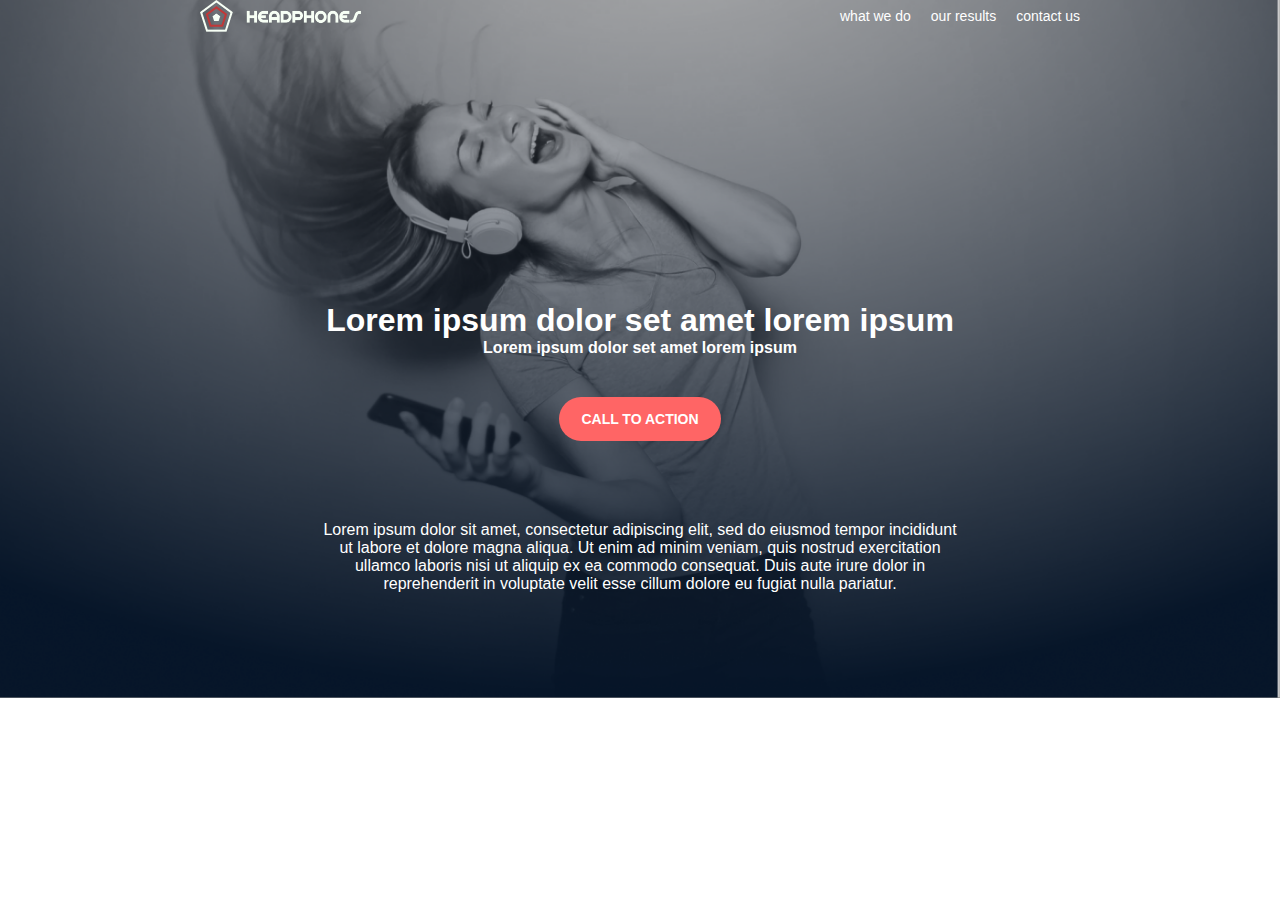
<file: headphones/0-index.html>
<!DOCTYPE html>
<html lang="en">
<head>
    <meta charset="UTF-8">
    <meta name="viewport" content="width=device-width, initial-scale=1.0">
    <link rel="stylesheet" href="0-styles.css">
    <title>Headphones</title>
</head>
<body>
    <header>
        
        <img class="logo" src="/headphones/images/logo.png" alt="logo">
        <nav class="nav_links">
            <ul>
                <li><a href="">what we do</a></li>
                <li><a href="">our results</a></li>
                <li><a href="">contact us</a></li>
            </ul>
        </nav>
    </header>
    <section class="hero_section">
        <h1>Lorem ipsum dolor set amet lorem ipsum</h1>
        <h3>Lorem ipsum dolor set amet lorem ipsum</h3>
        <button>CALL TO ACTION</button>
        <p>Lorem ipsum dolor sit amet, consectetur adipiscing elit, sed do eiusmod tempor incididunt ut labore et dolore magna aliqua. Ut enim ad minim veniam, quis nostrud exercitation ullamco laboris nisi ut aliquip ex ea commodo consequat. Duis aute irure dolor in reprehenderit in voluptate velit esse cillum dolore eu fugiat nulla pariatur.</p>
    </section>
    
</body>
</html>
</file>
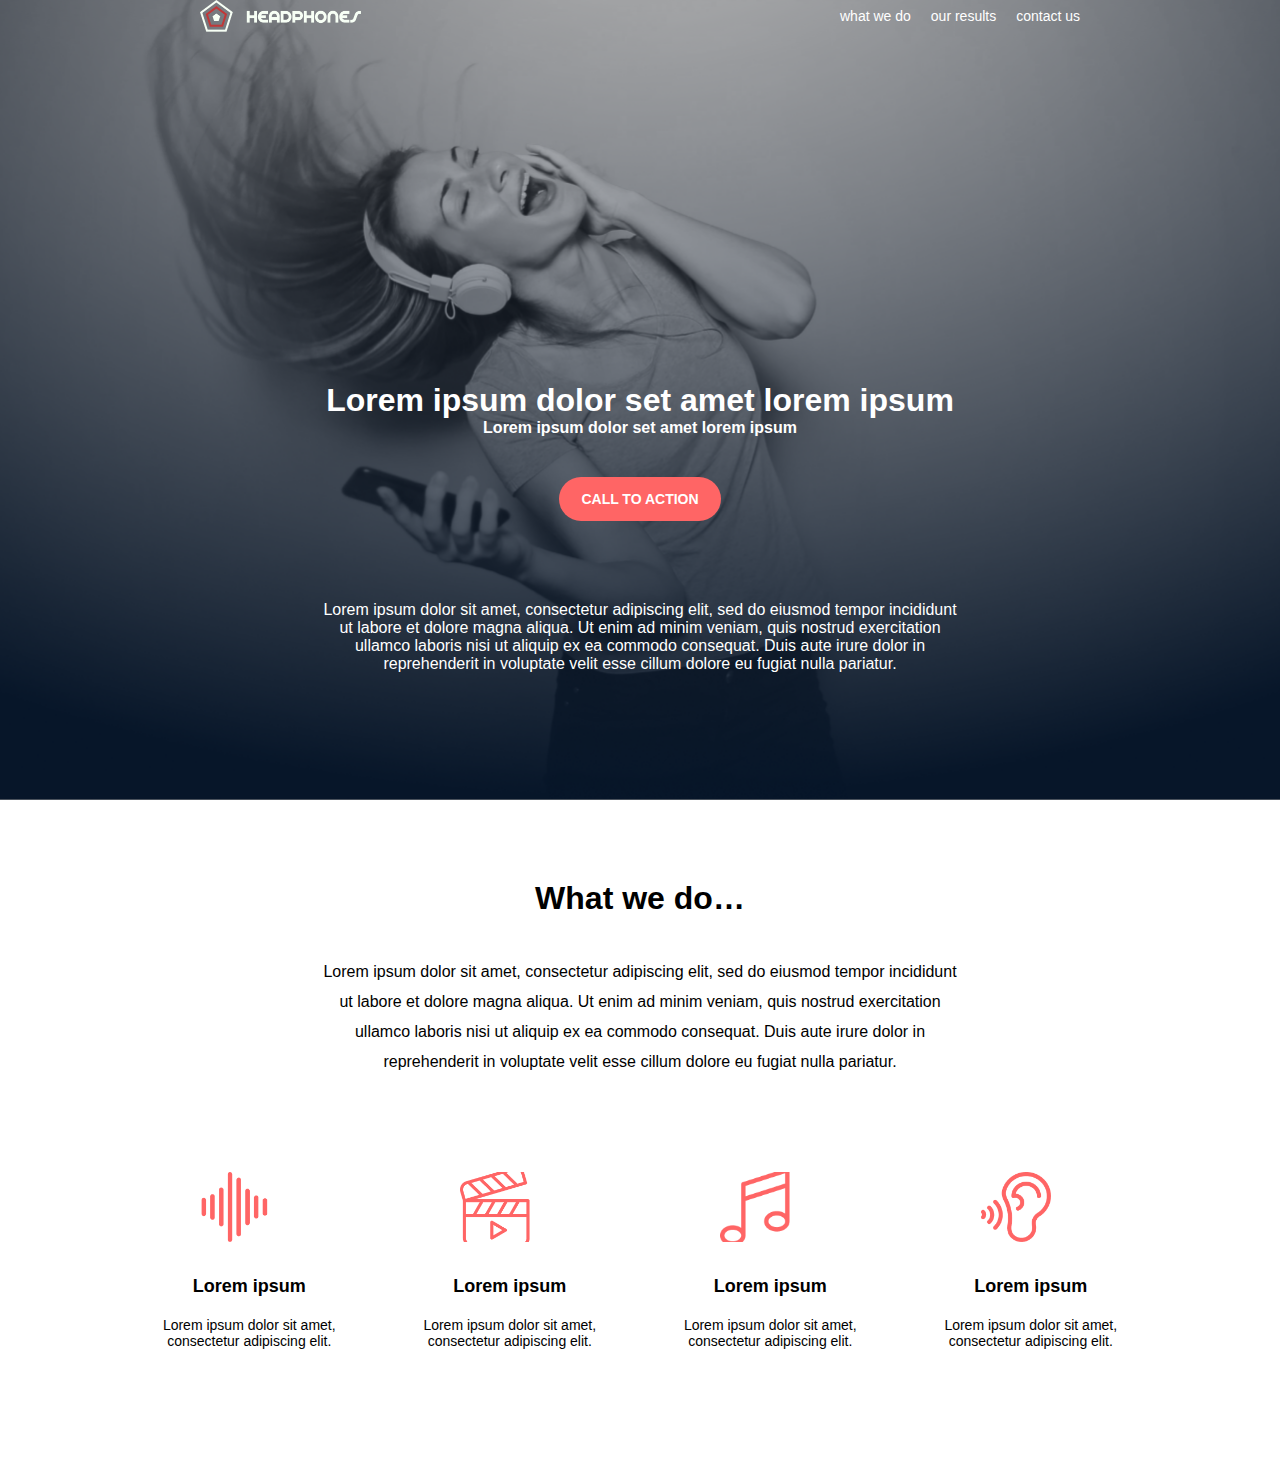
<file: headphones/1-index.html>
<!DOCTYPE html>
<html lang="en">
<head>
    <meta charset="UTF-8">
    <meta name="viewport" content="width=device-width, initial-scale=1.0">
    <link rel="stylesheet" href="1-styles.css">
    <title>Headphones</title>
</head>
<body>
    <!-- THIS SECTION IS FOR THE HERO PART -->
<section class="hero">
    <header>
        <img class="logo" src="/headphones/images/logo.png" alt="logo">
        <nav class="nav_links">
            <ul>
                <li><a href="">what we do</a></li>
                <li><a href="">our results</a></li>
                <li><a href="">contact us</a></li>
            </ul>
        </nav>
    </header>
    <section class="hero_section">
        <h1>Lorem ipsum dolor set amet lorem ipsum</h1>
        <h3>Lorem ipsum dolor set amet lorem ipsum</h3>
        <button>CALL TO ACTION</button>
        <p>Lorem ipsum dolor sit amet, consectetur adipiscing elit, sed do eiusmod tempor incididunt ut labore et dolore magna aliqua. Ut enim ad minim veniam, quis nostrud exercitation ullamco laboris nisi ut aliquip ex ea commodo consequat. Duis aute irure dolor in reprehenderit in voluptate velit esse cillum dolore eu fugiat nulla pariatur.</p>
    </section>
</section>
    <!-- THIS SECYION IS FOR THE WHAT WE DO PART-->
    <section class="what_we_do">
        <div class="text_section">
            <h1>What we do…</h1>
            <p>Lorem ipsum dolor sit amet, consectetur adipiscing elit, sed do eiusmod tempor incididunt ut labore et dolore magna aliqua. Ut enim ad minim veniam, quis nostrud exercitation ullamco laboris nisi ut aliquip ex ea commodo consequat. Duis aute irure dolor in reprehenderit in voluptate velit esse cillum dolore eu fugiat nulla pariatur.</p>
        </div>
        <div class="icon_section">
            <div class="icon_1">
                <img class="icon" src="/headphones/images/icon_1.png" alt="">
                <h3>Lorem ipsum</h3>
                <p>Lorem ipsum dolor sit amet, consectetur adipiscing elit.</p>
            </div>
            <div class="icon_1">
                <img class="icon" src="/headphones/images/icon_2.png" alt="">
                <h3>Lorem ipsum</h3>
                <p>Lorem ipsum dolor sit amet, consectetur adipiscing elit.</p>
            </div>
            <div class="icon_1">
                <img class="icon" src="/headphones/images/icon_3.png" alt="">
                <h3>Lorem ipsum</h3>
                <p>Lorem ipsum dolor sit amet, consectetur adipiscing elit.</p>
            </div>
            <div class="icon_1">
                <img class="icon" src="/headphones/images/icon_4.png" alt="">
                <h3>Lorem ipsum</h3>
                <p>Lorem ipsum dolor sit amet, consectetur adipiscing elit.</p>
            </div>
        </div>
    </section>
    
</body>
</html>
</file>
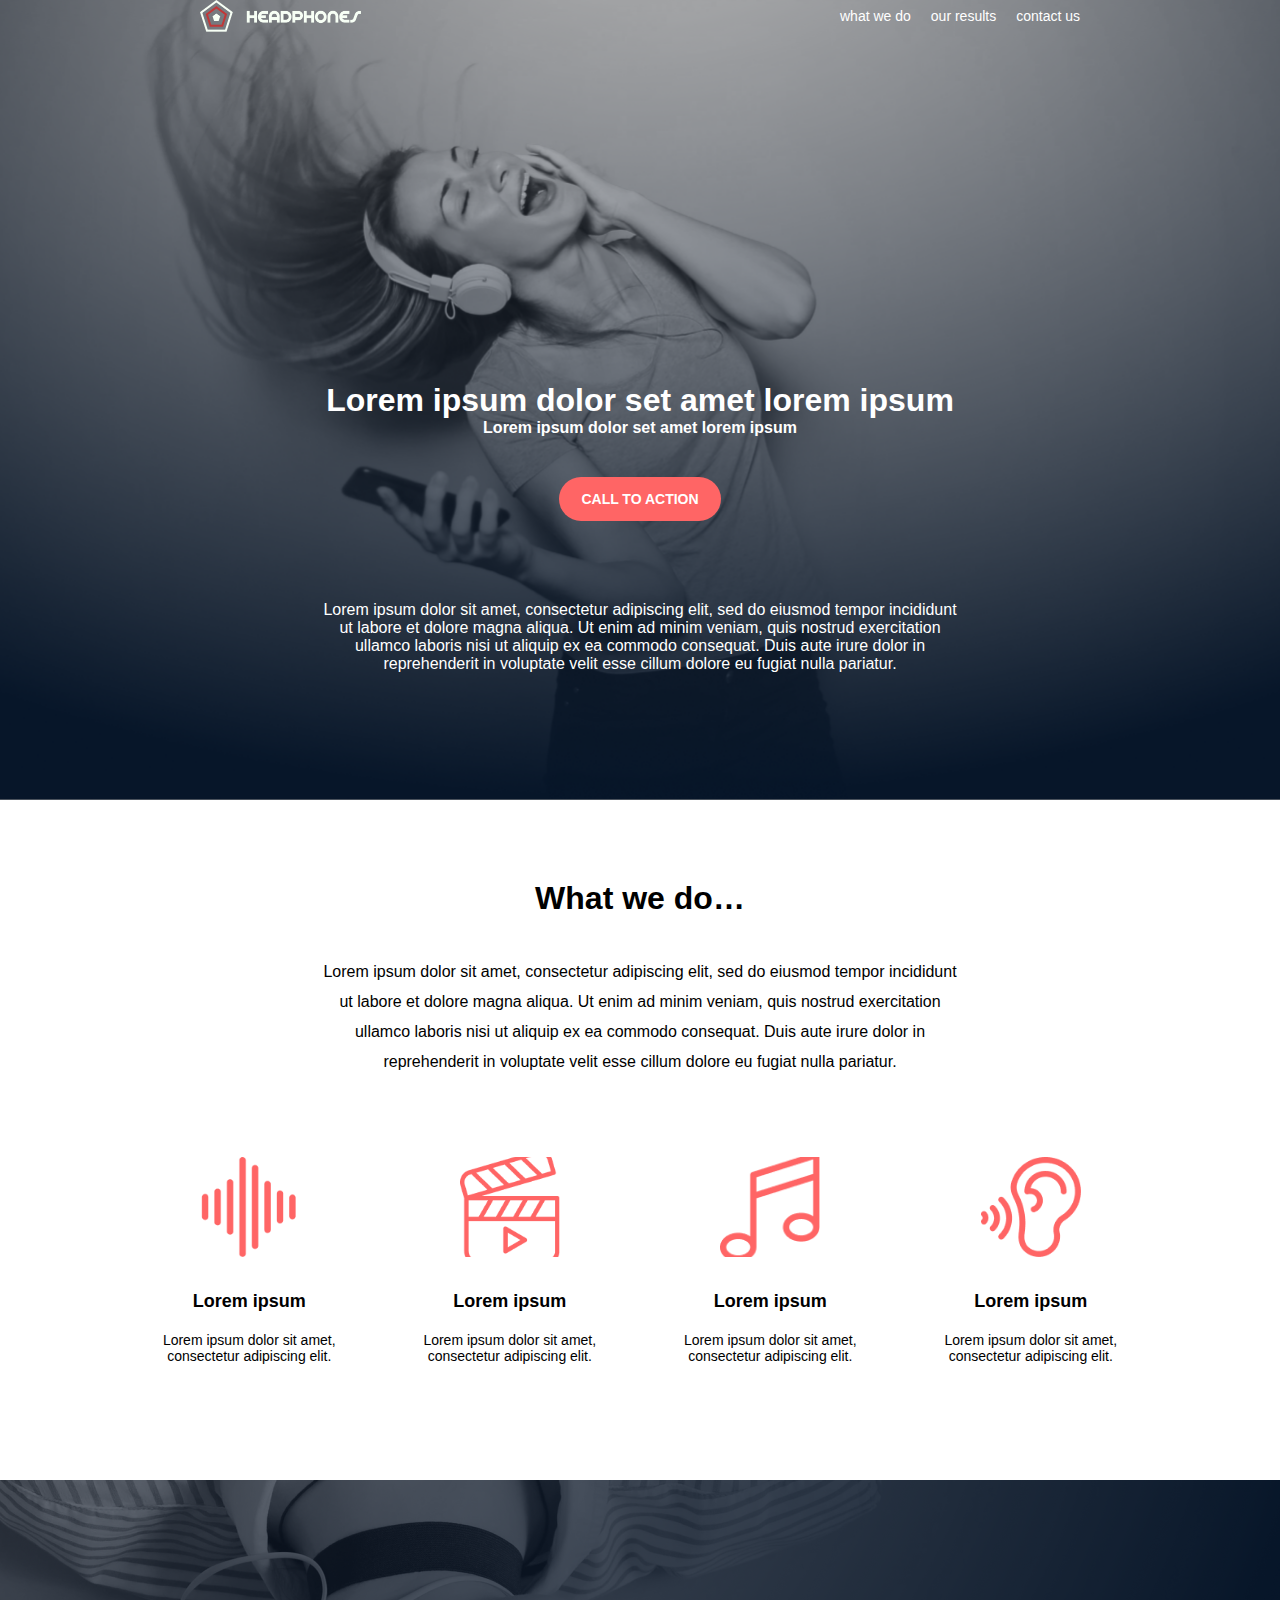
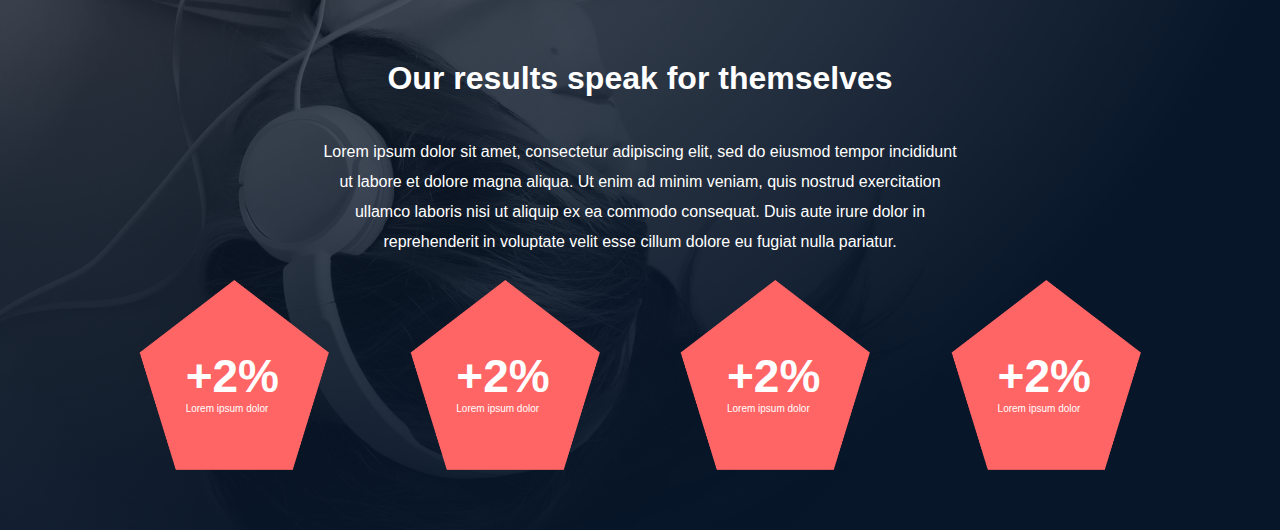
<file: headphones/2-index.html>
<!DOCTYPE html>
<html lang="en">
<head>
    <meta charset="UTF-8">
    <meta name="viewport" content="width=device-width, initial-scale=1.0">
    <link rel="stylesheet" href="2-styles.css">
    <title>Headphones</title>
</head>
<body>

    <!-- -----------------HERO SECTION--------------- -->
<section class="hero">
    <header>
        <img class="logo" src="/headphones/images/logo.png" alt="logo">
        <nav class="nav_links">
            <ul>
                <li><a href="">what we do</a></li>
                <li><a href="">our results</a></li>
                <li><a href="">contact us</a></li>
            </ul>
        </nav>
    </header>
    <section class="hero_section">
        <h1>Lorem ipsum dolor set amet lorem ipsum</h1>
        <h3>Lorem ipsum dolor set amet lorem ipsum</h3>
        <button>CALL TO ACTION</button>
        <p>Lorem ipsum dolor sit amet, consectetur adipiscing elit, sed do eiusmod tempor incididunt ut labore et dolore magna aliqua. Ut enim ad minim veniam, quis nostrud exercitation ullamco laboris nisi ut aliquip ex ea commodo consequat. Duis aute irure dolor in reprehenderit in voluptate velit esse cillum dolore eu fugiat nulla pariatur.</p>
    </section>
</section>
    
<!-- --------------------------WHAT WE DO SECTION -------- -->
    <section class="what_we_do">
        <div class="text_section">
            <h1>What we do…</h1>
            <p>Lorem ipsum dolor sit amet, consectetur adipiscing elit, sed do eiusmod tempor incididunt ut labore et dolore magna aliqua. Ut enim ad minim veniam, quis nostrud exercitation ullamco laboris nisi ut aliquip ex ea commodo consequat. Duis aute irure dolor in reprehenderit in voluptate velit esse cillum dolore eu fugiat nulla pariatur.</p>
        </div>
        <div class="icon_section">
            <div class="icon_1">
                <img class="icon" src="/headphones/images/icon_1.png" alt="">
                <h3>Lorem ipsum</h3>
                <p>Lorem ipsum dolor sit amet, consectetur adipiscing elit.</p>
            </div>
            <div class="icon_1">
                <img class="icon" src="/headphones/images/icon_2.png" alt="">
                <h3>Lorem ipsum</h3>
                <p>Lorem ipsum dolor sit amet, consectetur adipiscing elit.</p>
            </div>
            <div class="icon_1">
                <img class="icon" src="/headphones/images/icon_3.png" alt="">
                <h3>Lorem ipsum</h3>
                <p>Lorem ipsum dolor sit amet, consectetur adipiscing elit.</p>
            </div>
            <div class="icon_1">
                <img class="icon" src="/headphones/images/icon_4.png" alt="">
                <h3>Lorem ipsum</h3>
                <p>Lorem ipsum dolor sit amet, consectetur adipiscing elit.</p>
            </div>
        </div>
    </section>

    <!-- --------------- OUR RESULTS SECTION------------ -->
    <section class="our_results">
        <div class="text2_section">
            <h1>Our results speak for themselves</h1>
            <p>Lorem ipsum dolor sit amet, consectetur adipiscing elit, sed do eiusmod tempor incididunt ut labore et dolore magna aliqua. Ut enim ad minim veniam, quis nostrud exercitation ullamco laboris nisi ut aliquip ex ea commodo consequat. Duis aute irure dolor in reprehenderit in voluptate velit esse cillum dolore eu fugiat nulla pariatur.</p>
        </div>
        <div class="pentagone">
            <div class="pentagone_shape">
                <img  class="penta_img" src="/headphones/images/polygon_1.png" alt="">
                <div class="pentatxt">
                <h1>+2%</h1>
                <p>Lorem ipsum dolor</p>
            </div>
            </div>
            <div class="pentagone_shape">
                <img class="penta_img" src="/headphones/images/polygon_1.png" alt="">
                <div class="pentatxt">
                <h1>+2%</h1>
                <p>Lorem ipsum dolor</p>
            </div>
            </div>
            <div class="pentagone_shape">
                <img class="penta_img" src="/headphones/images/polygon_1.png" alt="">
                <div class="pentatxt">
                <h1>+2%</h1>
                <p>Lorem ipsum dolor</p>
            </div>
            </div>
            <div class="pentagone_shape">
                <img class="penta_img" src="/headphones/images/polygon_1.png" alt="">
                <div class="pentatxt">
                <h1>+2%</h1>
                <p>Lorem ipsum dolor</p>
            </div>
            </div>
        </div>
    </section>
</body>
</html>
</file>
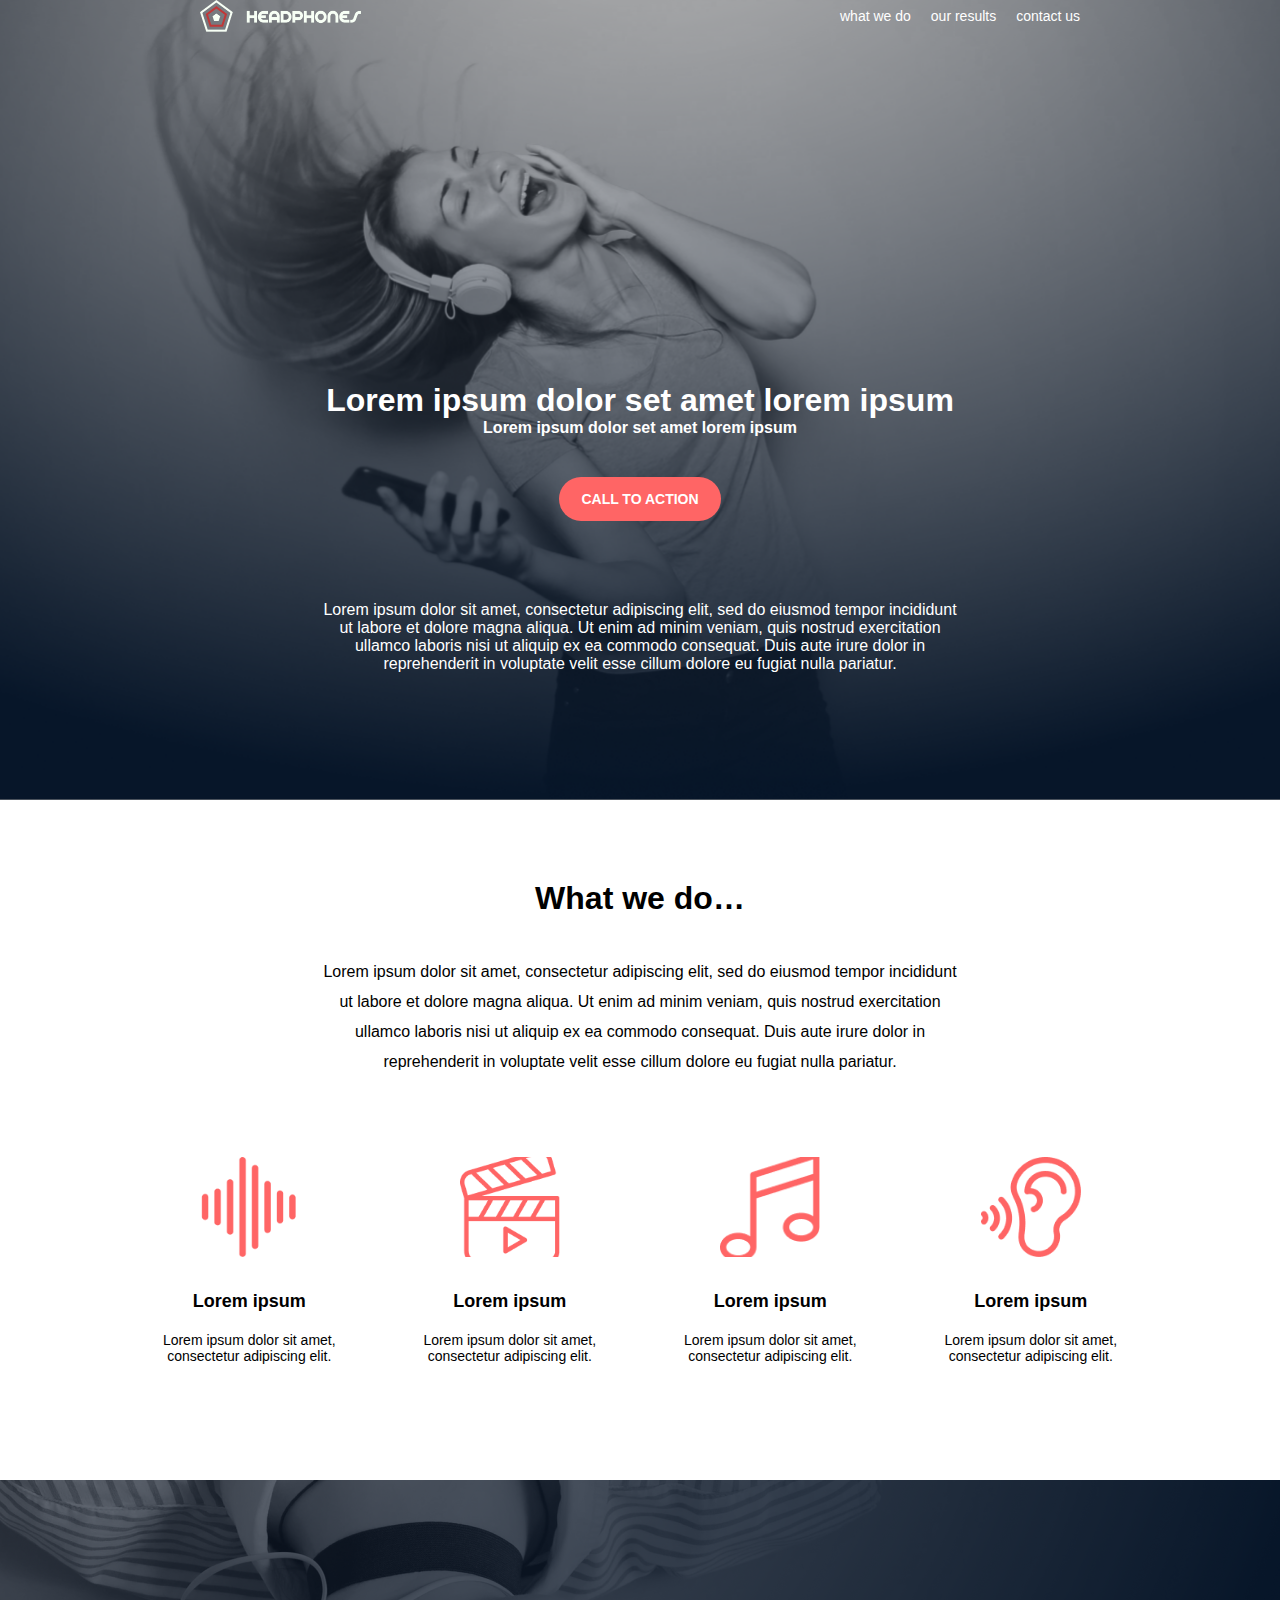
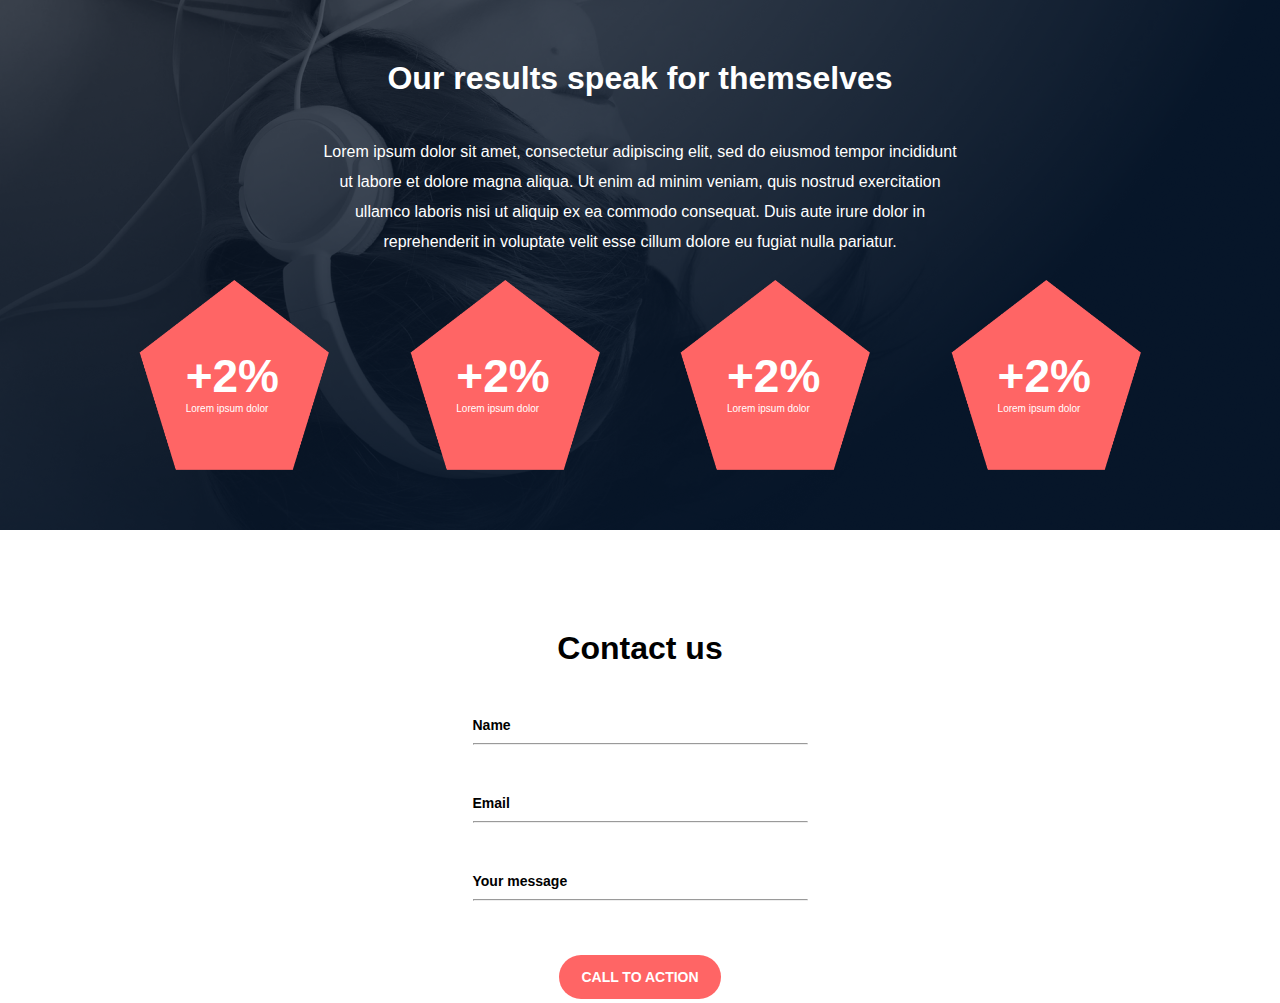
<file: headphones/3-index.html>
<!DOCTYPE html>
<html lang="en">
<head>
    <meta charset="UTF-8">
    <meta name="viewport" content="width=device-width, initial-scale=1.0">
    <link rel="stylesheet" href="3-styles.css">
    <title>Headphones</title>
</head>
<body>

    <!-- -----------------HERO SECTION--------------- -->
<section class="hero">
    <header>
        <img class="logo" src="/headphones/images/logo.png" alt="logo">
        <nav class="nav_links">
            <ul>
                <li><a href="">what we do</a></li>
                <li><a href="">our results</a></li>
                <li><a href="">contact us</a></li>
            </ul>
        </nav>
    </header>
    <section class="hero_section">
        <h1>Lorem ipsum dolor set amet lorem ipsum</h1>
        <h3>Lorem ipsum dolor set amet lorem ipsum</h3>
        <button>CALL TO ACTION</button>
        <p>Lorem ipsum dolor sit amet, consectetur adipiscing elit, sed do eiusmod tempor incididunt ut labore et dolore magna aliqua. Ut enim ad minim veniam, quis nostrud exercitation ullamco laboris nisi ut aliquip ex ea commodo consequat. Duis aute irure dolor in reprehenderit in voluptate velit esse cillum dolore eu fugiat nulla pariatur.</p>
    </section>
</section>
    
<!-- --------------------------WHAT WE DO SECTION -------- -->
    <section class="what_we_do">
        <div class="text_section">
            <h1>What we do…</h1>
            <p>Lorem ipsum dolor sit amet, consectetur adipiscing elit, sed do eiusmod tempor incididunt ut labore et dolore magna aliqua. Ut enim ad minim veniam, quis nostrud exercitation ullamco laboris nisi ut aliquip ex ea commodo consequat. Duis aute irure dolor in reprehenderit in voluptate velit esse cillum dolore eu fugiat nulla pariatur.</p>
        </div>
        <div class="icon_section">
            <div class="icon_1">
                <img class="icon" src="/headphones/images/icon_1.png" alt="">
                <h3>Lorem ipsum</h3>
                <p>Lorem ipsum dolor sit amet, consectetur adipiscing elit.</p>
            </div>
            <div class="icon_1">
                <img class="icon" src="/headphones/images/icon_2.png" alt="">
                <h3>Lorem ipsum</h3>
                <p>Lorem ipsum dolor sit amet, consectetur adipiscing elit.</p>
            </div>
            <div class="icon_1">
                <img class="icon" src="/headphones/images/icon_3.png" alt="">
                <h3>Lorem ipsum</h3>
                <p>Lorem ipsum dolor sit amet, consectetur adipiscing elit.</p>
            </div>
            <div class="icon_1">
                <img class="icon" src="/headphones/images/icon_4.png" alt="">
                <h3>Lorem ipsum</h3>
                <p>Lorem ipsum dolor sit amet, consectetur adipiscing elit.</p>
            </div>
        </div>
    </section>

    <!-- --------------- OUR RESULTS SECTION------------ -->
    <section class="our_results">
        <div class="text2_section">
            <h1>Our results speak for themselves</h1>
            <p>Lorem ipsum dolor sit amet, consectetur adipiscing elit, sed do eiusmod tempor incididunt ut labore et dolore magna aliqua. Ut enim ad minim veniam, quis nostrud exercitation ullamco laboris nisi ut aliquip ex ea commodo consequat. Duis aute irure dolor in reprehenderit in voluptate velit esse cillum dolore eu fugiat nulla pariatur.</p>
        </div>
        <div class="pentagone">
            <div class="pentagone_shape">
                <img  class="penta_img" src="/headphones/images/polygon_1.png" alt="">
                <div class="pentatxt">
                <h1>+2%</h1>
                <p>Lorem ipsum dolor</p>
            </div>
            </div>
            <div class="pentagone_shape">
                <img class="penta_img" src="/headphones/images/polygon_1.png" alt="">
                <div class="pentatxt">
                <h1>+2%</h1>
                <p>Lorem ipsum dolor</p>
            </div>
            </div>
            <div class="pentagone_shape">
                <img class="penta_img" src="/headphones/images/polygon_1.png" alt="">
                <div class="pentatxt">
                <h1>+2%</h1>
                <p>Lorem ipsum dolor</p>
            </div>
            </div>
            <div class="pentagone_shape">
                <img class="penta_img" src="/headphones/images/polygon_1.png" alt="">
                <div class="pentatxt">
                <h1>+2%</h1>
                <p>Lorem ipsum dolor</p>
            </div>
            </div>
        </div>
    </section>
    <section class="contact">
        <h1>Contact us</h1>
        <h3>Name</h3>
        <hr>
        <h3>Email</h3>
        <hr>
        <h3>Your message</h3>
        <hr>
        <button>CALL TO ACTION</button>
    </section>
</body>
</html>
</file>
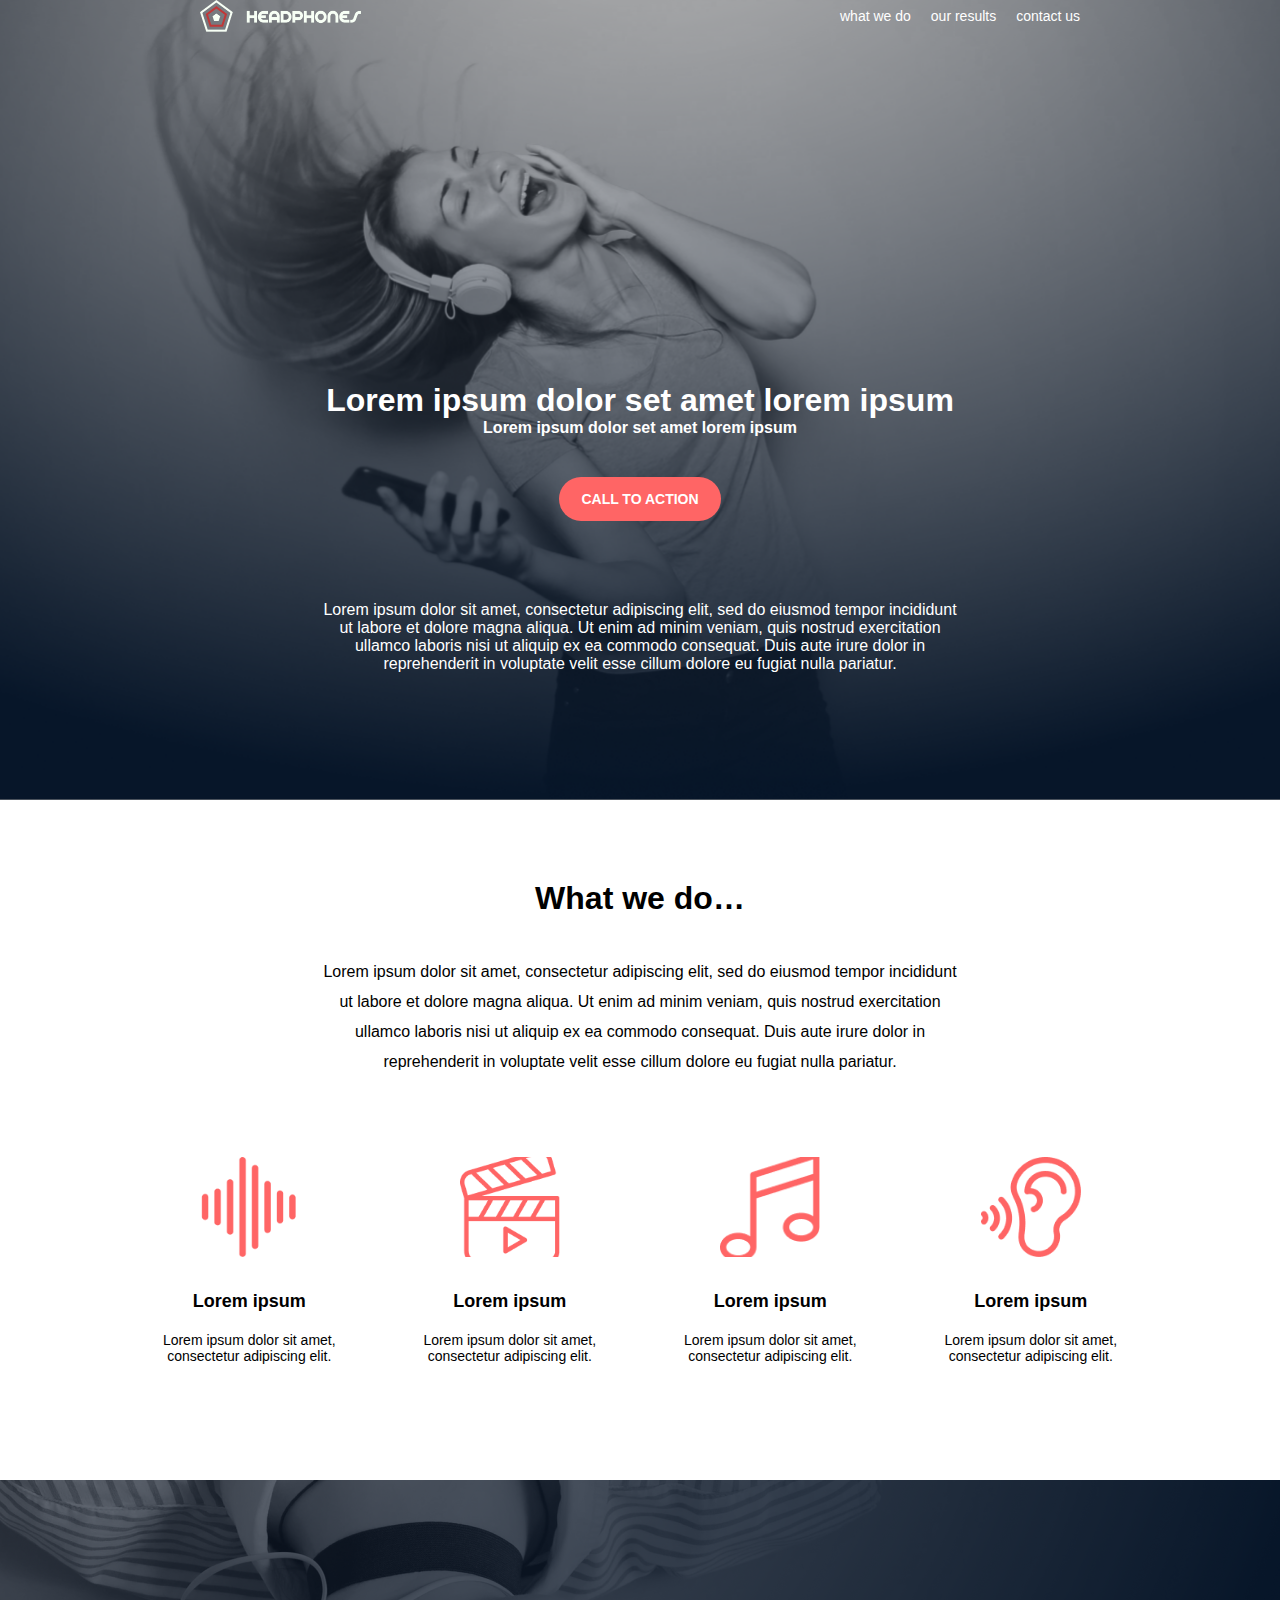
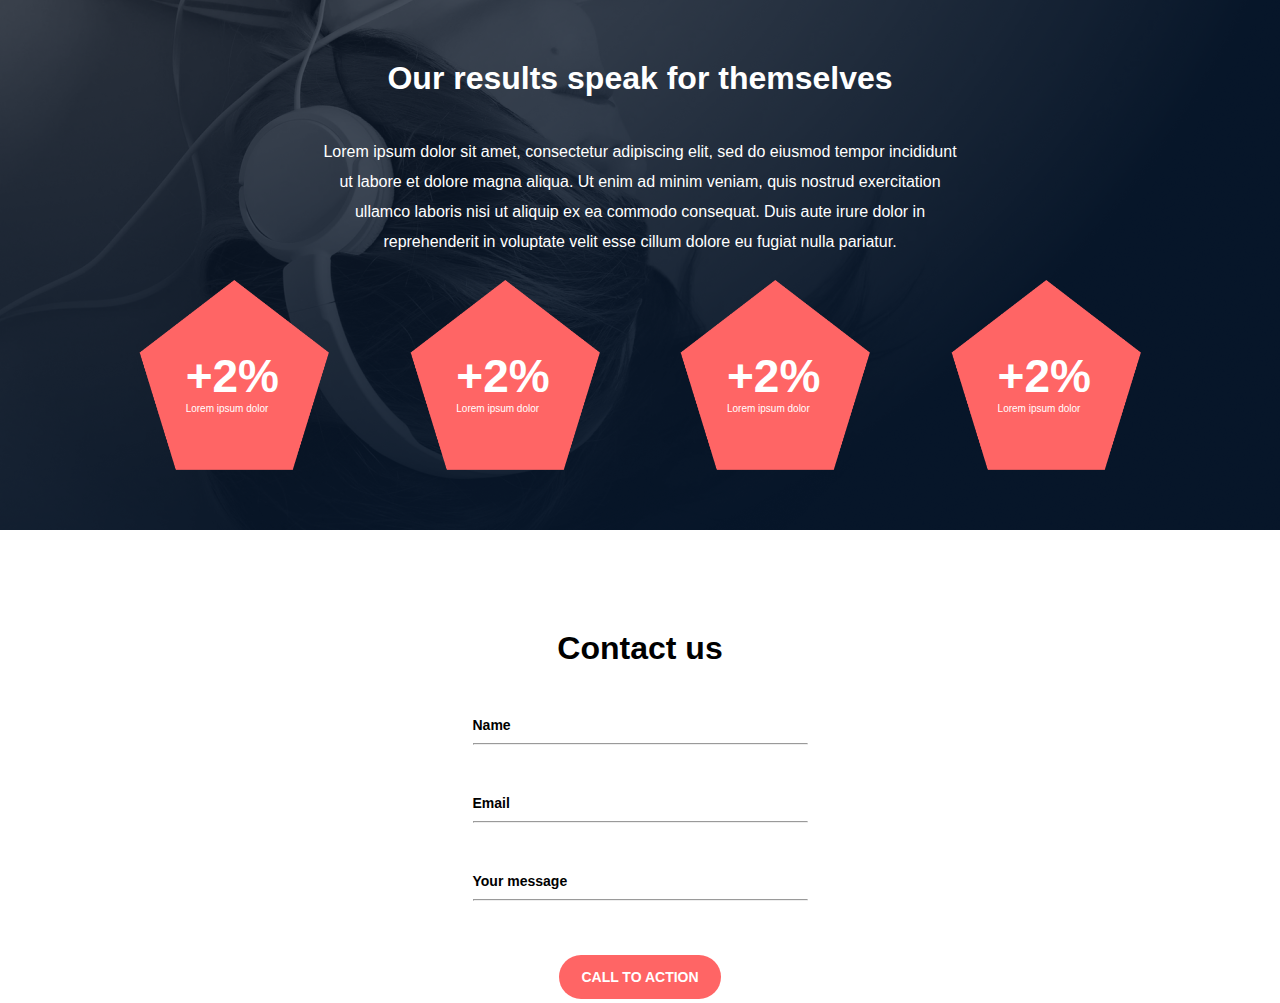
<file: headphones/4-index.html>
<!DOCTYPE html>
<html lang="en">
<head>
    <meta charset="UTF-8">
    <meta name="viewport" content="width=device-width, initial-scale=1.0">
    <link rel="stylesheet" href="4-styles.css">
    <title>Headphones</title>
</head>
<body>

    <!-- -----------------HERO SECTION--------------- -->
<section class="hero">
    <header>
        <img class="logo" src="/headphones/images/logo.png" alt="logo">
        <nav class="nav_links">
            <ul>
                <li><a href="">what we do</a></li>
                <li><a href="">our results</a></li>
                <li><a href="">contact us</a></li>
            </ul>
        </nav>
    </header>
    <section class="hero_section">
        <h1>Lorem ipsum dolor set amet lorem ipsum</h1>
        <h3>Lorem ipsum dolor set amet lorem ipsum</h3>
        <button>CALL TO ACTION</button>
        <p>Lorem ipsum dolor sit amet, consectetur adipiscing elit, sed do eiusmod tempor incididunt ut labore et dolore magna aliqua. Ut enim ad minim veniam, quis nostrud exercitation ullamco laboris nisi ut aliquip ex ea commodo consequat. Duis aute irure dolor in reprehenderit in voluptate velit esse cillum dolore eu fugiat nulla pariatur.</p>
    </section>
</section>
    
<!-- --------------------------WHAT WE DO SECTION -------- -->
    <section class="what_we_do">
        <div class="text_section">
            <h1>What we do…</h1>
            <p>Lorem ipsum dolor sit amet, consectetur adipiscing elit, sed do eiusmod tempor incididunt ut labore et dolore magna aliqua. Ut enim ad minim veniam, quis nostrud exercitation ullamco laboris nisi ut aliquip ex ea commodo consequat. Duis aute irure dolor in reprehenderit in voluptate velit esse cillum dolore eu fugiat nulla pariatur.</p>
        </div>
        <div class="icon_section">
            <div class="icon_1">
                <img class="icon" src="/headphones/images/icon_1.png" alt="">
                <h3>Lorem ipsum</h3>
                <p>Lorem ipsum dolor sit amet, consectetur adipiscing elit.</p>
            </div>
            <div class="icon_1">
                <img class="icon" src="/headphones/images/icon_2.png" alt="">
                <h3>Lorem ipsum</h3>
                <p>Lorem ipsum dolor sit amet, consectetur adipiscing elit.</p>
            </div>
            <div class="icon_1">
                <img class="icon" src="/headphones/images/icon_3.png" alt="">
                <h3>Lorem ipsum</h3>
                <p>Lorem ipsum dolor sit amet, consectetur adipiscing elit.</p>
            </div>
            <div class="icon_1">
                <img class="icon" src="/headphones/images/icon_4.png" alt="">
                <h3>Lorem ipsum</h3>
                <p>Lorem ipsum dolor sit amet, consectetur adipiscing elit.</p>
            </div>
        </div>
    </section>

    <!-- --------------- OUR RESULTS SECTION------------ -->
    <section class="our_results">
        <div class="text2_section">
            <h1>Our results speak for themselves</h1>
            <p>Lorem ipsum dolor sit amet, consectetur adipiscing elit, sed do eiusmod tempor incididunt ut labore et dolore magna aliqua. Ut enim ad minim veniam, quis nostrud exercitation ullamco laboris nisi ut aliquip ex ea commodo consequat. Duis aute irure dolor in reprehenderit in voluptate velit esse cillum dolore eu fugiat nulla pariatur.</p>
        </div>
        <div class="pentagone">
            <div class="pentagone_shape">
                <img  class="penta_img" src="/headphones/images/polygon_1.png" alt="">
                <div class="pentatxt">
                <h1>+2%</h1>
                <p>Lorem ipsum dolor</p>
            </div>
            </div>
            <div class="pentagone_shape">
                <img class="penta_img" src="/headphones/images/polygon_1.png" alt="">
                <div class="pentatxt">
                <h1>+2%</h1>
                <p>Lorem ipsum dolor</p>
            </div>
            </div>
            <div class="pentagone_shape">
                <img class="penta_img" src="/headphones/images/polygon_1.png" alt="">
                <div class="pentatxt">
                <h1>+2%</h1>
                <p>Lorem ipsum dolor</p>
            </div>
            </div>
            <div class="pentagone_shape">
                <img class="penta_img" src="/headphones/images/polygon_1.png" alt="">
                <div class="pentatxt">
                <h1>+2%</h1>
                <p>Lorem ipsum dolor</p>
            </div>
            </div>
        </div>
    </section>
    <section class="contact">
        <h1>Contact us</h1>
        <h3>Name</h3>
        <hr>
        <h3>Email</h3>
        <hr>
        <h3>Your message</h3>
        <hr>
        <button>CALL TO ACTION</button>
    </section>
</body>
</html>
</file>
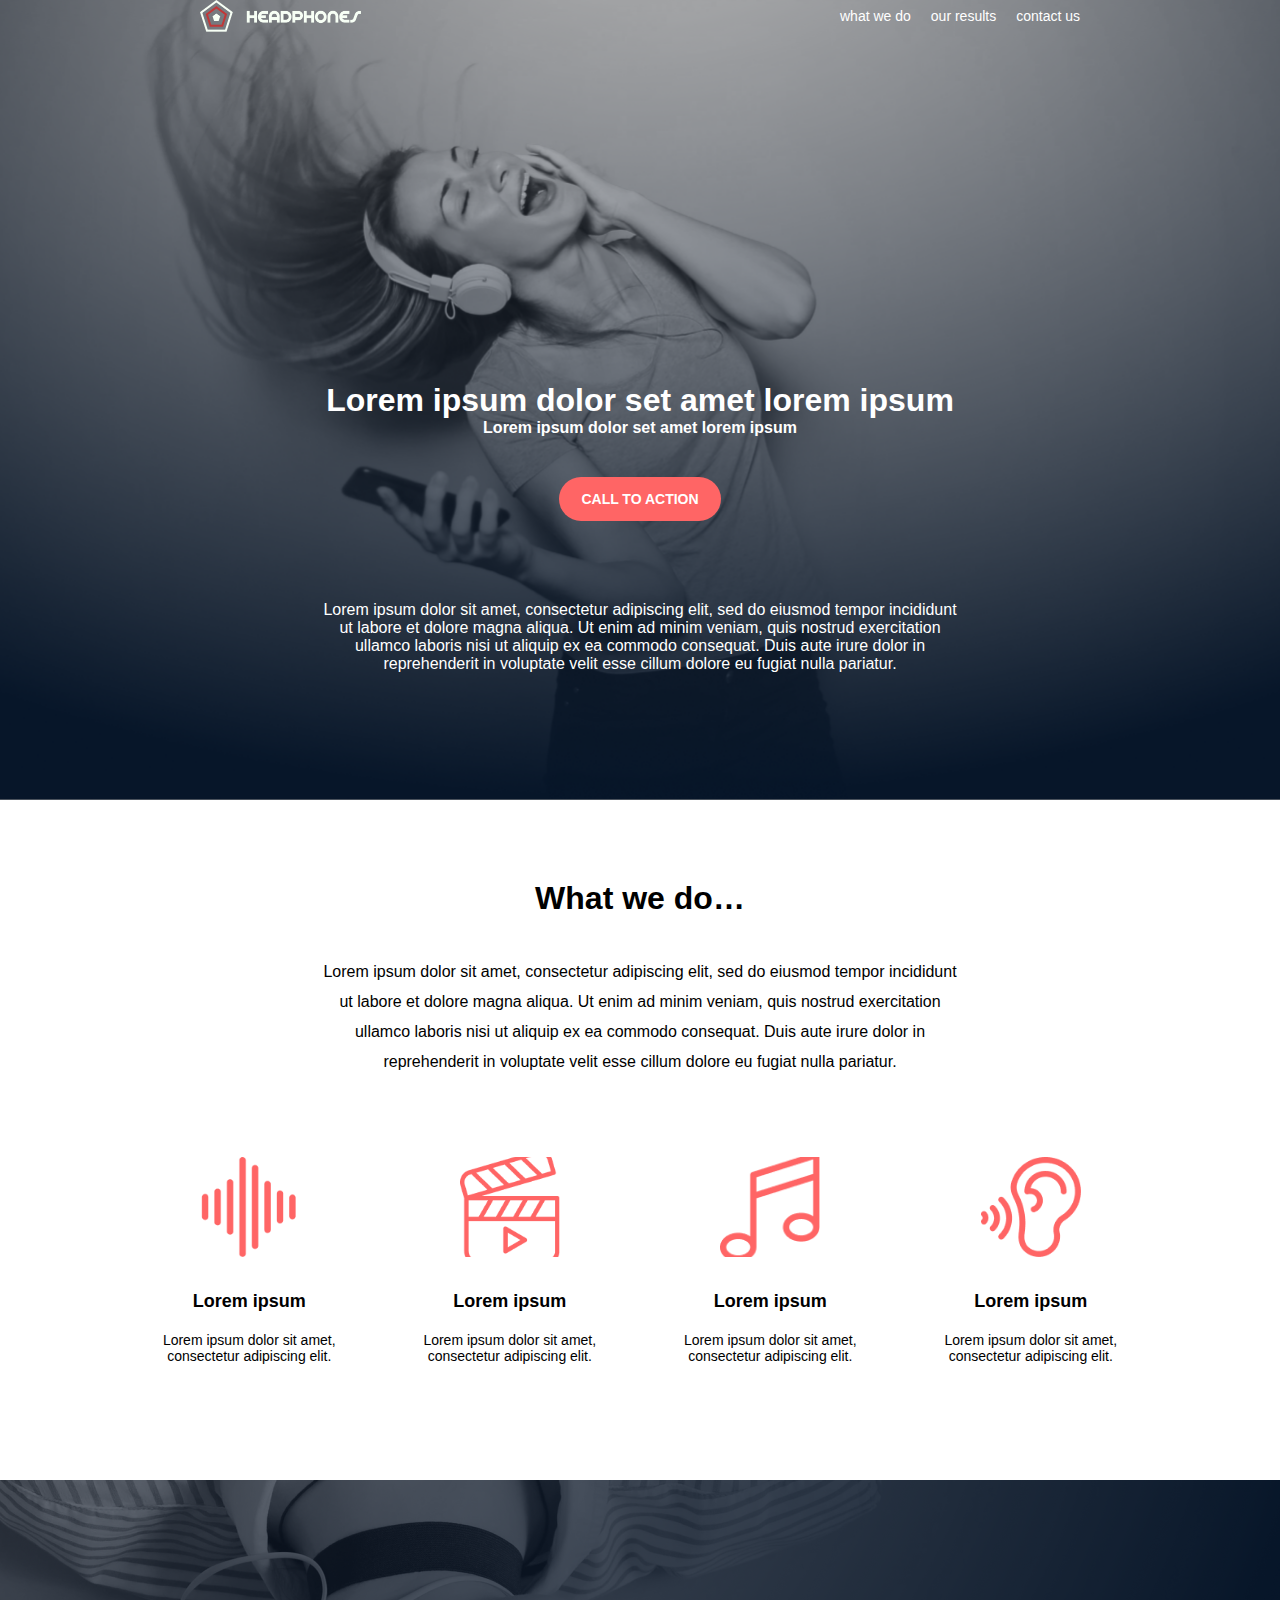
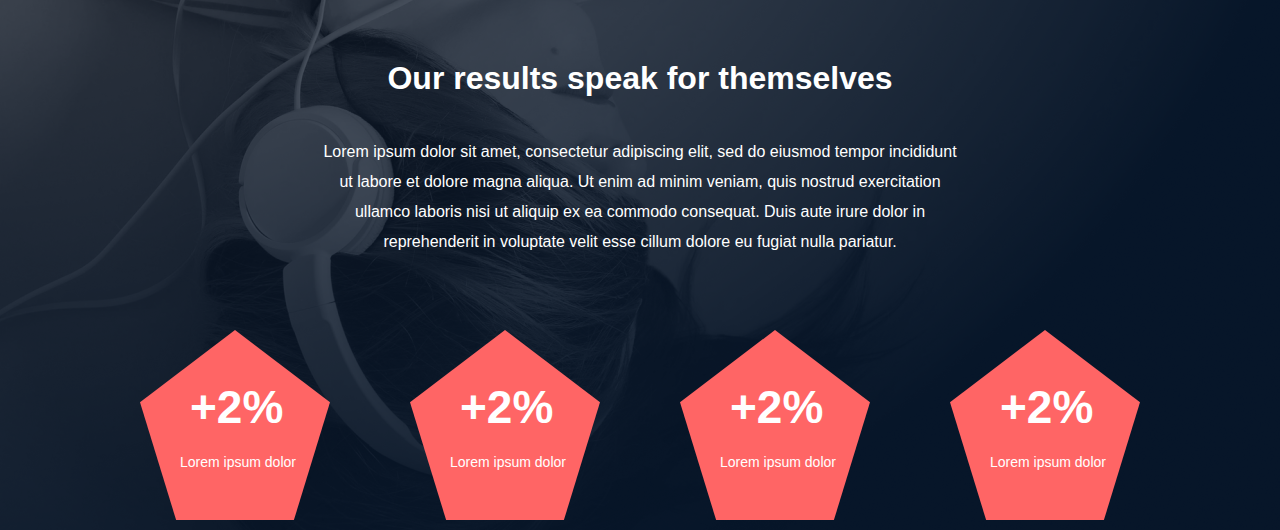
<file: headphones/6-index.html>
<!DOCTYPE html>
<html lang="en">
<head>
    <meta charset="UTF-8">
    <meta name="viewport" content="width=device-width, initial-scale=1.0">
    <link rel="stylesheet" href="6-styles.css">
    <title>Headphones</title>
</head>
<body>

    <!-- -----------------HERO SECTION--------------- -->
<section class="hero">
    <header>
        <img class="logo" src="/headphones/images/logo.png" alt="logo">
        <nav class="nav_links">
            <ul>
                <li><a href="">what we do</a></li>
                <li><a href="">our results</a></li>
                <li><a href="">contact us</a></li>
            </ul>
        </nav>
    </header>
    <section class="hero_section">
        <h1>Lorem ipsum dolor set amet lorem ipsum</h1>
        <h3>Lorem ipsum dolor set amet lorem ipsum</h3>
        <button>CALL TO ACTION</button>
        <p>Lorem ipsum dolor sit amet, consectetur adipiscing elit, sed do eiusmod tempor incididunt ut labore et dolore magna aliqua. Ut enim ad minim veniam, quis nostrud exercitation ullamco laboris nisi ut aliquip ex ea commodo consequat. Duis aute irure dolor in reprehenderit in voluptate velit esse cillum dolore eu fugiat nulla pariatur.</p>
    </section>
</section>
    
<!-- --------------------------WHAT WE DO SECTION -------- -->
    <section class="what_we_do">
        <div class="text_section">
            <h1>What we do…</h1>
            <p>Lorem ipsum dolor sit amet, consectetur adipiscing elit, sed do eiusmod tempor incididunt ut labore et dolore magna aliqua. Ut enim ad minim veniam, quis nostrud exercitation ullamco laboris nisi ut aliquip ex ea commodo consequat. Duis aute irure dolor in reprehenderit in voluptate velit esse cillum dolore eu fugiat nulla pariatur.</p>
        </div>
        <div class="icon_section">
            <div class="icon_1">
                <img class="icon" src="/headphones/images/icon_1.png" alt="">
                <h3>Lorem ipsum</h3>
                <p>Lorem ipsum dolor sit amet, consectetur adipiscing elit.</p>
            </div>
            <div class="icon_1">
                <img class="icon" src="/headphones/images/icon_2.png" alt="">
                <h3>Lorem ipsum</h3>
                <p>Lorem ipsum dolor sit amet, consectetur adipiscing elit.</p>
            </div>
            <div class="icon_1">
                <img class="icon" src="/headphones/images/icon_3.png" alt="">
                <h3>Lorem ipsum</h3>
                <p>Lorem ipsum dolor sit amet, consectetur adipiscing elit.</p>
            </div>
            <div class="icon_1">
                <img class="icon" src="/headphones/images/icon_4.png" alt="">
                <h3>Lorem ipsum</h3>
                <p>Lorem ipsum dolor sit amet, consectetur adipiscing elit.</p>
            </div>
        </div>
    </section>

    <!-- --------------- OUR RESULTS SECTION------------ -->
    <section class="our_results">
        <div class="text2_section">
            <h1>Our results speak for themselves</h1>
            <p>Lorem ipsum dolor sit amet, consectetur adipiscing elit, sed do eiusmod tempor incididunt ut labore et dolore magna aliqua. Ut enim ad minim veniam, quis nostrud exercitation ullamco laboris nisi ut aliquip ex ea commodo consequat. Duis aute irure dolor in reprehenderit in voluptate velit esse cillum dolore eu fugiat nulla pariatur.</p>
        </div>
        <div class="pentagone">
            <div class="shape">
                <h1>+2%</h1>
                <p>Lorem ipsum dolor</p>
            </div>
            <div class="shape">
                <h1>+2%</h1>
                <p>Lorem ipsum dolor</p>
            </div>
            <div class="shape">
                <h1>+2%</h1>
                <p>Lorem ipsum dolor</p>
            </div>
            <div class="shape">
                <h1>+2%</h1>
                <p>Lorem ipsum dolor</p>
            </div>
        </div>
    </section>
</body>
</html>
</file>
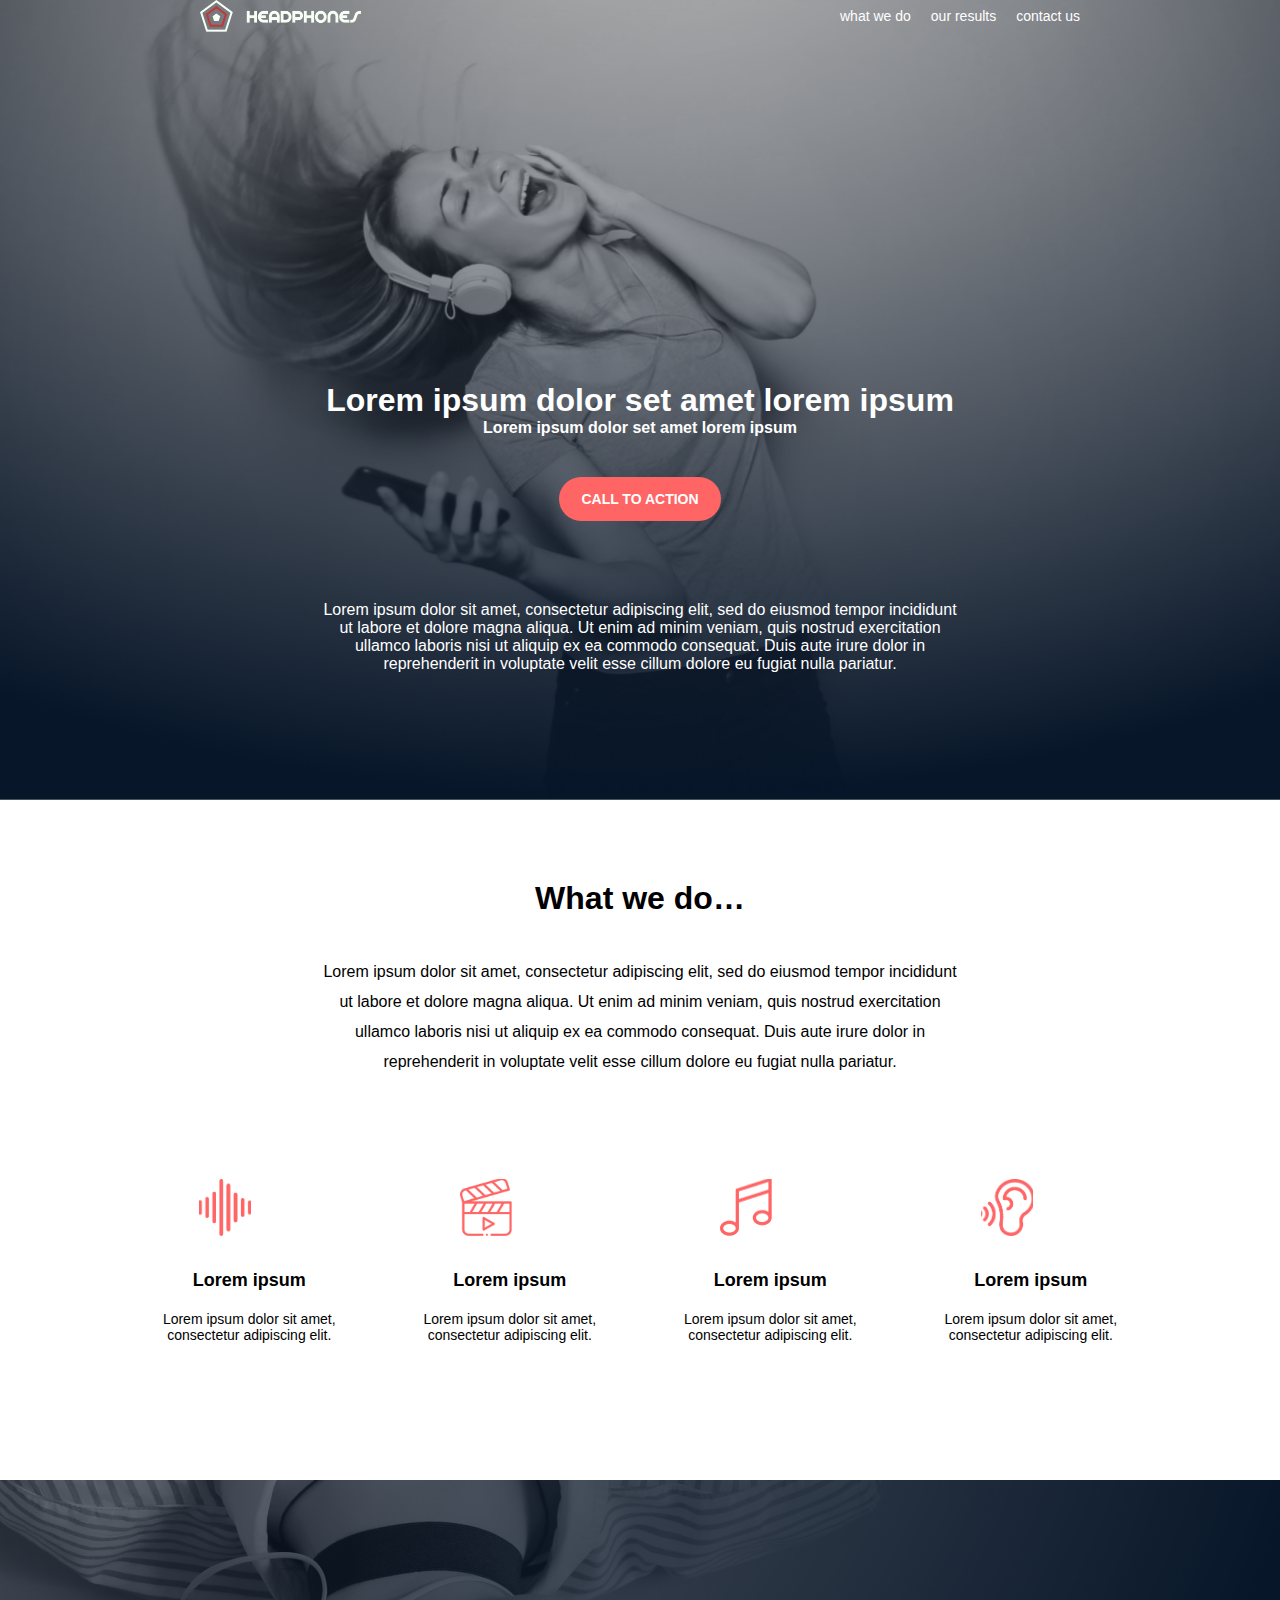
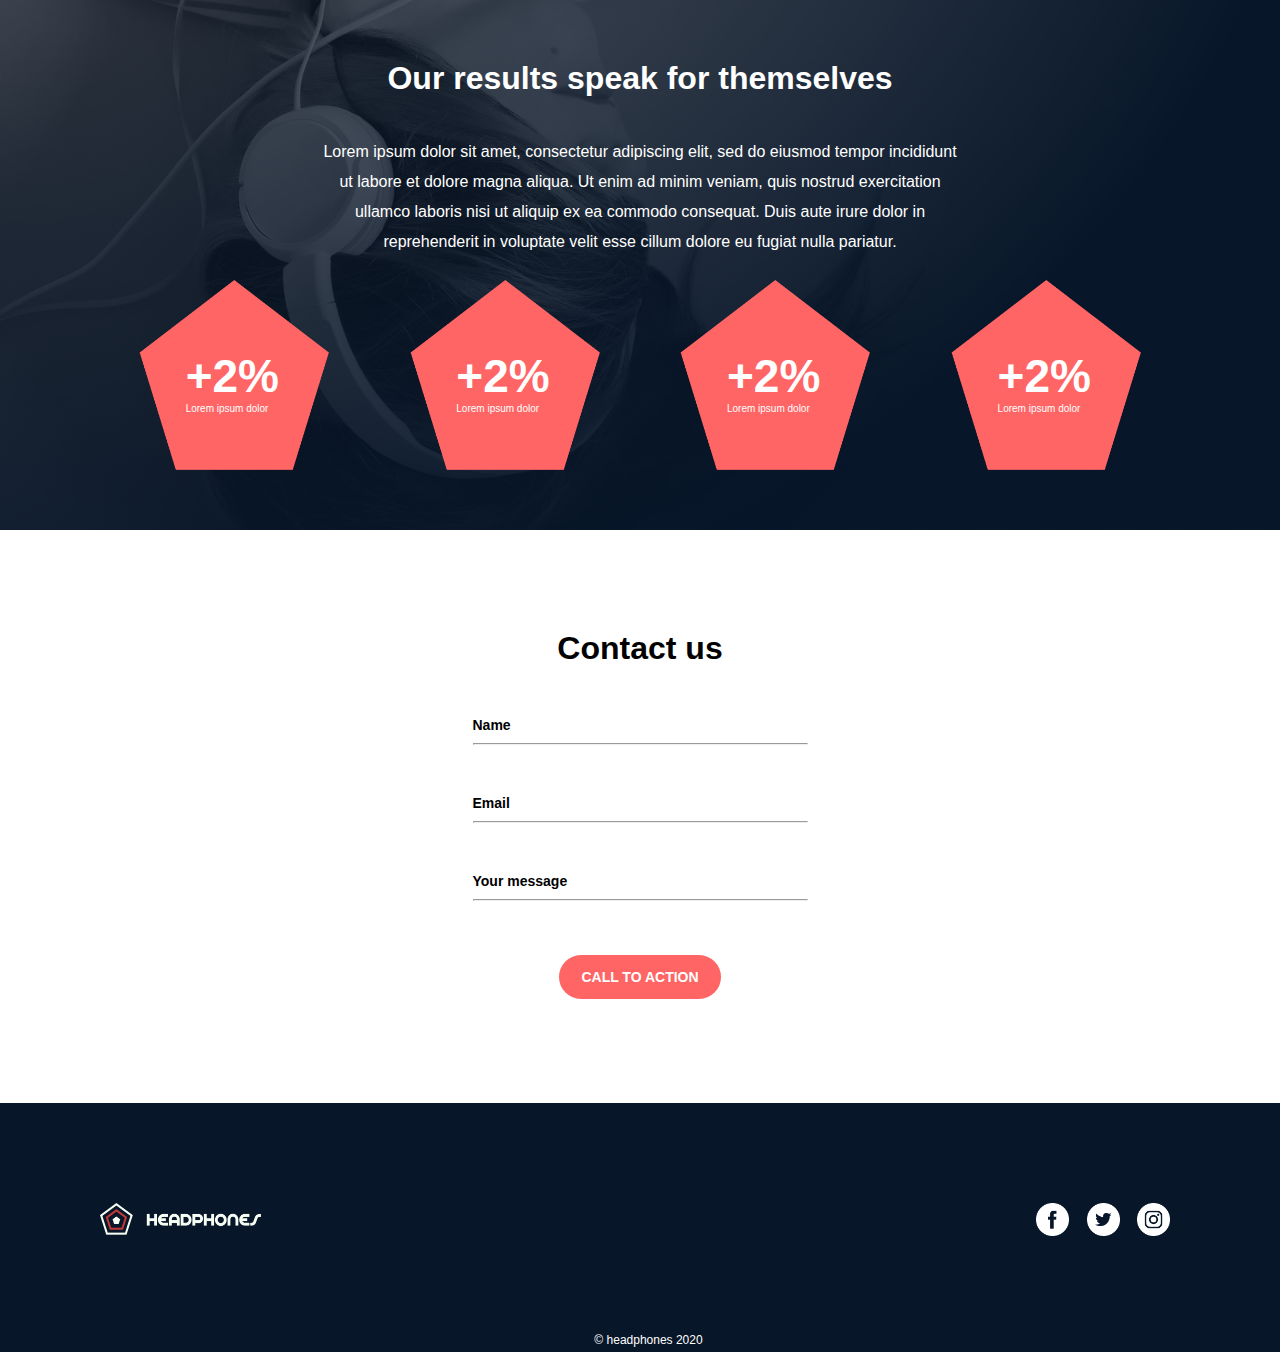
<file: headphones/7-index.html>
<!DOCTYPE html>
<html lang="en">
<head>
    <meta charset="UTF-8">
    <meta name="viewport" content="width=device-width, initial-scale=1.0">
    <link rel="stylesheet" href="7-styles.css">
    <title>Headphones</title>
</head>
<body>

    <!-- -----------------HERO SECTION--------------- -->
<section class="hero">
    <header>
        <img class="logo" src="/headphones/images/logo.png" alt="logo">
        <nav class="nav_links">
            <ul>
                <li><a href="#what">what we do</a></li>
                <li><a href="#our">our results</a></li>
                <li><a href="#contact">contact us</a></li>
            </ul>
        </nav>
    </header>
    <section class="hero_section">
        <h1>Lorem ipsum dolor set amet lorem ipsum</h1>
        <h3>Lorem ipsum dolor set amet lorem ipsum</h3>
        <button>CALL TO ACTION</button>
        <p>Lorem ipsum dolor sit amet, consectetur adipiscing elit, sed do eiusmod tempor incididunt ut labore et dolore magna aliqua. Ut enim ad minim veniam, quis nostrud exercitation ullamco laboris nisi ut aliquip ex ea commodo consequat. Duis aute irure dolor in reprehenderit in voluptate velit esse cillum dolore eu fugiat nulla pariatur.</p>
    </section>
</section>
    
<!-- --------------------------WHAT WE DO SECTION -------- -->
    <section class="what_we_do">
        <div class="text_section">
            <h1>What we do…</h1>
            <p>Lorem ipsum dolor sit amet, consectetur adipiscing elit, sed do eiusmod tempor incididunt ut labore et dolore magna aliqua. Ut enim ad minim veniam, quis nostrud exercitation ullamco laboris nisi ut aliquip ex ea commodo consequat. Duis aute irure dolor in reprehenderit in voluptate velit esse cillum dolore eu fugiat nulla pariatur.</p>
        </div>
        <div class="icon_section">
            <div class="icon_1">
                <img class="icon" src="/headphones/images/icon_1.png" alt="">
                <h3>Lorem ipsum</h3>
                <p>Lorem ipsum dolor sit amet, consectetur adipiscing elit.</p>
            </div>
            <div class="icon_1">
                <img class="icon" src="/headphones/images/icon_2.png" alt="">
                <h3>Lorem ipsum</h3>
                <p>Lorem ipsum dolor sit amet, consectetur adipiscing elit.</p>
            </div>
            <div class="icon_1">
                <img class="icon" src="/headphones/images/icon_3.png" alt="">
                <h3>Lorem ipsum</h3>
                <p>Lorem ipsum dolor sit amet, consectetur adipiscing elit.</p>
            </div>
            <div class="icon_1">
                <img class="icon" src="/headphones/images/icon_4.png" alt="">
                <h3>Lorem ipsum</h3>
                <p>Lorem ipsum dolor sit amet, consectetur adipiscing elit.</p>
            </div>
        </div>
    </section>

    <!-- --------------- OUR RESULTS SECTION------------ -->
    <section class="our_results">
        <div class="text2_section">
            <h1>Our results speak for themselves</h1>
            <p>Lorem ipsum dolor sit amet, consectetur adipiscing elit, sed do eiusmod tempor incididunt ut labore et dolore magna aliqua. Ut enim ad minim veniam, quis nostrud exercitation ullamco laboris nisi ut aliquip ex ea commodo consequat. Duis aute irure dolor in reprehenderit in voluptate velit esse cillum dolore eu fugiat nulla pariatur.</p>
        </div>
        <div class="pentagone">
            <div class="pentagone_shape">
                <img  class="penta_img" src="/headphones/images/polygon_1.png" alt="">
                <div class="pentatxt">
                <h1>+2%</h1>
                <p>Lorem ipsum dolor</p>
            </div>
            </div>
            <div class="pentagone_shape">
                <img class="penta_img" src="/headphones/images/polygon_1.png" alt="">
                <div class="pentatxt">
                <h1>+2%</h1>
                <p>Lorem ipsum dolor</p>
            </div>
            </div>
            <div class="pentagone_shape">
                <img class="penta_img" src="/headphones/images/polygon_1.png" alt="">
                <div class="pentatxt">
                <h1>+2%</h1>
                <p>Lorem ipsum dolor</p>
            </div>
            </div>
            <div class="pentagone_shape">
                <img class="penta_img" src="/headphones/images/polygon_1.png" alt="">
                <div class="pentatxt">
                <h1>+2%</h1>
                <p>Lorem ipsum dolor</p>
            </div>
            </div>
        </div>
    </section>
    <section class="contact">
        <h1>Contact us</h1>
        <h3>Name</h3>
        <hr>
        <h3>Email</h3>
        <hr>
        <h3>Your message</h3>
        <hr>
        <button>CALL TO ACTION</button>
    </section>
    <footer class="footer">
    <div class="logicons">
        <img class="logo_footer" src="/headphones/images/logo.png" alt="">
        <div class="media">
            <img  src="/headphones/images/facebook.png" alt="">
            <img  src="/headphones/images/twiter.png" alt="">
            <img  src="/headphones/images/instagram.png" alt="">
        </div>
    </div>
    <span class="copyright">&copy; headphones 2020</span>
    </footer>
</body>
</html>
</file>
<file: headphones/0-styles.css>
* {
  box-sizing: border-box;
  padding: 0;
  margin: 0;
  font-family: Arial, Helvetica, sans-serif;
}

body {
  background: url(/headphones/images/background.png) no-repeat center center/cover;
  height: 100%;
  width: 100%;
}

header {
  display: flex;
  align-items: center;
  justify-content: space-between;
  padding-left: 200px;
  padding-right: 200px;
}

.nav_links ul {
  list-style: none;
  display: flex;
  gap: 20px;
}

.nav_links ul li a {
  text-decoration: none;
  color: white;
  font-size: 14px;
}
a:hover{
    color: #FF6565;
}

.logo {
  width: 161px;
  height: 32px;
}

button {
  background-color: #ff6565;
  border: none;
  padding: 10px;
  border-radius: 30px;
  color: white;
  font-size: 14px;
  width: 162px;
  height: 44px;
  font-weight: bold;
  margin-top: 40px;
  margin-bottom: 80px;
}
button:hover{
    opacity: 0.9
}

.hero_section {
  width: 637px;
  height: 313px;
  display: flex;
  flex-direction: column;
  align-items: center;
  color: white;
  margin: auto;
  margin-top: 270px;
  margin-bottom: 50px;
}

.hero_section p {
  text-align: center;
}

.hero_section h3 {
  font-size: 16px;
}

.hero_section h1 {
  font-size: 32px;
}
/* MEDIA SECTION FOR PHONE MAX WIDTH 375PX */

@media only screen and (max-width: 376px) {
  * {
    box-sizing: border-box;
    padding: 0;
    margin: 0;
    font-family: Arial, Helvetica, sans-serif;
  }

  body {
    background: url(/headphones/images/background.png) no-repeat center center/cover;
    height: 869px;
    width: 375px;
  }

  header {
    display: flex;
    align-items: center;
    padding-left: 100px;
    padding-right: 200px;
  }

  .nav_links ul {
    list-style: none;
    display: flex;
    flex-direction: column;
    gap: 20px;
  }

  .nav_links ul li a {
    font-size: 0px;
  }

  .logo {
    width: 161px;
    height: 32px;
    margin-top: 20px;
    align-items: center;
  }

  button {
    background-color: #ff6565;
    border: none;
    padding: 10px;
    border-radius: 30px;
    color: white;
    font-size: 14px;
    width: 162px;
    height: 44px;
    font-weight: bold;
    margin-top: 40px;
    margin-bottom: 80px;
  }

  .hero_section {
    width: 357px;
    height: 436px;
    flex-direction: column;
    align-items: center;
    color: white;
    margin: auto;
    margin-top: 200px;
    margin-bottom: 50px;
  }

  .hero_section p {
    text-align: center;
  }

  .hero_section h3 {
    font-size: 16px;
  }

  .hero_section h1 {
    font-size: 32px;
    text-align: center;
  }
}


@media only screen and (max-width: 768px) and (min-width: 376px) {
    * {
        box-sizing: border-box;
        padding: 0;
        margin: 0;
        font-family: Arial, Helvetica, sans-serif;
    }
    
    body {
        background: url(/headphones/images/background.png) no-repeat center center/cover;
        height: 100%;
        width: 100%;
    }
    
    header {
        display: flex;
        align-items: center;
        justify-content: space-between;
        padding-left: 200px;
        padding-right: 200px;

    }
    
    .nav_links ul {
        list-style: none;
        display: flex;
        gap: 20px;
    }
    
    .nav_links ul li a {
        text-decoration: none;
        color: white;
        font-size: 12px;
    }
    
    .logo {
        width: 114px;
        height: 32px;
    }
    
    button {
        background-color: #FF6565;
        border: none;
        padding: 10px;
        border-radius: 30px;
        color: white;
        font-size: 14px;
        width: 162px;
        height: 44px;
        font-weight: bold;
        margin-top: 40px;
        margin-bottom: 80px;
    }
    
    .hero_section {
        width: 637px;
        height: 313px;
        display: flex;
        flex-direction: column;
        align-items: center;
        color: white;
        margin: auto;
        margin-top: 270px;
        margin-bottom: 50px;
    
    }
    
    .hero_section p {
        text-align: center;
    }
    
    .hero_section h3 {
        font-size: 16px;
    }
    
    .hero_section h1 {
        font-size: 32px;
    }
}
</file>
<file: headphones/1-styles.css>
* {
    box-sizing: border-box;
    padding: 0;
    margin: 0;
    font-family: Arial, Helvetica, sans-serif;
}

/* This part is for the hero section it is saved under 1-style.css */

.hero {
    background: url(/headphones/images/background.png) no-repeat center center/cover;
    height: 800px;
    width: 100%;
}

header {
    display: flex;
    align-items: center;
    justify-content: space-between;
    padding-left: 200px;
    padding-right: 200px;
}

.nav_links ul {
    list-style: none;
    display: flex;
    gap: 20px;
}

.nav_links ul li a {
    text-decoration: none;
    color: white;
    font-size: 14px;
}

.logo {
    width: 161px;
    height: 32px;
}

button {
    background-color: #FF6565;
    border: none;
    padding: 10px;
    border-radius: 30px;
    color: white;
    font-size: 14px;
    width: 162px;
    height: 44px;
    font-weight: bold;
    margin-top: 40px;
    margin-bottom: 80px;
}

.hero_section {
    width: 637px;
    height: 313px;
    display: flex;
    flex-direction: column;
    align-items: center;
    color: white;
    margin: auto;
    margin-top: 350px;
    margin-bottom: 50px;

}

.hero_section p {
    text-align: center;
}

.hero_section h3 {
    font-size: 16px;
}

.hero_section h1 {
    font-size: 32px;
}

/* This part is for the "What we do" section */

.text_section {
    display: flex;
    align-items: center;
    flex-direction: column;
    width: 637px;
    height: 184px;
    margin: auto;
    margin-top: 80px
}

.text_section h1 {
    font-size: 32px;
    padding-bottom: 40px;
}

.text_section p {
    text-align: center;
    line-height: 30px;
}

.icon_section {
    display: flex;
    align-items: center;
    justify-content: space-between;
    gap: 40px;
    margin: auto;
    margin-top: 100px;
    margin-bottom: 100px;
    width: 1002px;
    height: 193px;
}

.icon {
    width:  70px;
    height: 70px;
    object-fit: cover;
    align-items: center;
    margin-left: 60px;
    margin-bottom: 30px;
}

.icon_section h3 {
    font-size: 18px;
    text-align: center;
    margin-bottom: 20px;
}

.icon_section p {
    font-size: 14px;
    text-align: center;
}
</file>
<file: headphones/2-styles.css>
* {
    box-sizing: border-box;
    padding: 0;
    margin: 0;
    font-family: Arial, Helvetica, sans-serif;
}

/* This part is for the hero section it is saved under 1-style.css */

.hero {
    background: url(/headphones/images/background.png) no-repeat center center/cover;
    height: 800px;
    width: 100%;
}

header {
    display: flex;
    align-items: center;
    justify-content: space-between;
    padding-left: 200px;
    padding-right: 200px;
}

.nav_links ul {
    list-style: none;
    display: flex;
    gap: 20px;
}

.nav_links ul li a {
    text-decoration: none;
    color: white;
    font-size: 14px;
}

.logo {
    width: 161px;
    height: 32px;
}

button {
    background-color: #FF6565;
    border: none;
    padding: 10px;
    border-radius: 30px;
    color: white;
    font-size: 14px;
    width: 162px;
    height: 44px;
    font-weight: bold;
    margin-top: 40px;
    margin-bottom: 80px;
}

.hero_section {
    width: 637px;
    height: 313px;
    display: flex;
    flex-direction: column;
    align-items: center;
    color: white;
    margin: auto;
    margin-top: 350px;
    margin-bottom: 50px;

}

.hero_section p {
    text-align: center;
}

.hero_section h3 {
    font-size: 16px;
}

.hero_section h1 {
    font-size: 32px;
}

/* This part is for the "What we do" section */

.what_we_do {
    height: 600px;
}

.text_section {
    display: flex;
    align-items: center;
    flex-direction: column;
    width: 637px;
    height: 184px;
    margin: auto;
    margin-top: 80px
}

.text_section h1 {
    font-size: 32px;
    padding-bottom: 40px;
}

.text_section p {
    text-align: center;
    line-height: 30px;
}

.icon_section {
    display: flex;
    align-items: center;
    justify-content: space-between;
    gap: 40px;
    margin: auto;
    margin-top: 100px;
    width: 1002px;
    height: 193px;
}

.icon {
    width:  100px;
    height: 100px;
    object-fit: cover;
    align-items: center;
    margin-left: 60px;
    margin-bottom: 30px;
}

.icon_section h3 {
    font-size: 18px;
    text-align: center;
    margin-bottom: 20px;
}

.icon_section p {
    font-size: 14px;
    text-align: center;
}

/* This part is for "OUR RESULTS" section */

.our_results {
    background: url(/headphones/images/back2.png) no-repeat center center/cover;
    height: 650px;
    width: 100%;
}

.text2_section{
    width: 637px;
    height: 200px;
    display: flex;
    flex-direction: column;
    align-items: center;
    color: white;
    margin: auto;
}

.text2_section h1 {
    font-size: 32px;
    padding-bottom: 40px;
    padding-top: 180px;
}

.text2_section p {
    text-align: center;
    line-height: 30px;
}

.penta_img {
    height: 190px;
    width: 190px;
}

.pentagone {
    display: flex;
    align-items: center;
    justify-content: space-between;
    gap: 40px;
    margin: auto;
    margin-top: 200px;
    width: 1002px;
    height: 193px;
    color: white;
    position: relative;
}

 .pentagone h1 {
    font-size: 46px;
 }

 .pentagone p {
    font-size: 10px;
 }


.pentagone_shape {
    position: relative;
  }
  
  .pentatxt {
    position: absolute;
    bottom: 60px;
    right: 40px;
    padding-left: 40px;
    padding-right: 10px;
  }
</file>
<file: headphones/3-styles.css>
* {
    box-sizing: border-box;
    padding: 0;
    margin: 0;
    font-family: Arial, Helvetica, sans-serif;
}

/* This part is for the hero section it is saved under 1-style.css */

.hero {
    background: url(/headphones/images/background.png) no-repeat center center/cover;
    height: 800px;
    width: 100%;
}

header {
    display: flex;
    align-items: center;
    justify-content: space-between;
    padding-left: 200px;
    padding-right: 200px;
}

.nav_links ul {
    list-style: none;
    display: flex;
    gap: 20px;
}

.nav_links ul li a {
    text-decoration: none;
    color: white;
    font-size: 14px;
}

.logo {
    width: 161px;
    height: 32px;
}

button {
    background-color: #FF6565;
    border: none;
    padding: 10px;
    border-radius: 30px;
    color: white;
    font-size: 14px;
    width: 162px;
    height: 44px;
    font-weight: bold;
    margin-top: 40px;
    margin-bottom: 80px;
}

.hero_section {
    width: 637px;
    height: 313px;
    display: flex;
    flex-direction: column;
    align-items: center;
    color: white;
    margin: auto;
    margin-top: 350px;
    margin-bottom: 50px;

}

.hero_section p {
    text-align: center;
}

.hero_section h3 {
    font-size: 16px;
}

.hero_section h1 {
    font-size: 32px;
}

/* This part is for the "What we do" section */

.what_we_do {
    height: 600px;
}

.text_section {
    display: flex;
    align-items: center;
    flex-direction: column;
    width: 637px;
    height: 184px;
    margin: auto;
    margin-top: 80px
}

.text_section h1 {
    font-size: 32px;
    padding-bottom: 40px;
}

.text_section p {
    text-align: center;
    line-height: 30px;
}

.icon_section {
    display: flex;
    align-items: center;
    justify-content: space-between;
    gap: 40px;
    margin: auto;
    margin-top: 100px;
    width: 1002px;
    height: 193px;
}

.icon {
    width:  100px;
    height: 100px;
    object-fit: cover;
    align-items: center;
    margin-left: 60px;
    margin-bottom: 30px;
}

.icon_section h3 {
    font-size: 18px;
    text-align: center;
    margin-bottom: 20px;
}

.icon_section p {
    font-size: 14px;
    text-align: center;
}

/* This part is for "OUR RESULTS" section */

.our_results {
    background: url(/headphones/images/back2.png) no-repeat center center/cover;
    height: 650px;
    width: 100%;
}

.text2_section{
    width: 637px;
    height: 200px;
    display: flex;
    flex-direction: column;
    align-items: center;
    color: white;
    margin: auto;
}

.text2_section h1 {
    font-size: 32px;
    padding-bottom: 40px;
    padding-top: 180px;
}

.text2_section p {
    text-align: center;
    line-height: 30px;
}

.penta_img {
    height: 190px;
    width: 190px;
}

.pentagone {
    display: flex;
    align-items: center;
    justify-content: space-between;
    gap: 40px;
    margin: auto;
    margin-top: 200px;
    width: 1002px;
    height: 193px;
    color: white;
    position: relative;
}

 .pentagone h1 {
    font-size: 46px;
 }

 .pentagone p {
    font-size: 10px;
 }


.pentagone_shape {
    position: relative;
  }
  
  .pentatxt {
    position: absolute;
    bottom: 60px;
    right: 40px;
    padding-left: 40px;
    padding-right: 10px;
  }


  /* This part is for the CONTACT US section */

  .contact {
    display: flex;
    flex-direction: column;
    width: 335px;
    height: 373px;
    margin: auto;
    margin-top: 100px;
  }

  .contact h1 {
    text-align: center;
    padding-bottom: 50px;
    font-size: 32px;
  }

  .contact button {
    margin: auto;

  }

  hr {
    margin-bottom: 50px;
    margin-top: 10px;
  }

  .contact h3 {
    font-size: 14px;
  }
</file>
<file: headphones/4-styles.css>
* {
    box-sizing: border-box;
    padding: 0;
    margin: 0;
    font-family: Arial, Helvetica, sans-serif;
}

/* This part is for the hero section it is saved under 1-style.css */

.hero {
    background: url(/headphones/images/background.png) no-repeat center center/cover;
    height: 800px;
    width: 100%;
}

header {
    display: flex;
    align-items: center;
    justify-content: space-between;
    padding-left: 200px;
    padding-right: 200px;
}

.nav_links ul {
    list-style: none;
    display: flex;
    gap: 20px;
}

.nav_links ul li a {
    text-decoration: none;
    color: white;
    font-size: 14px;
}

.logo {
    width: 161px;
    height: 32px;
}

button {
    background-color: #FF6565;
    border: none;
    padding: 10px;
    border-radius: 30px;
    color: white;
    font-size: 14px;
    width: 162px;
    height: 44px;
    font-weight: bold;
    margin-top: 40px;
    margin-bottom: 80px;
}

.hero_section {
    width: 637px;
    height: 313px;
    display: flex;
    flex-direction: column;
    align-items: center;
    color: white;
    margin: auto;
    margin-top: 350px;
    margin-bottom: 50px;

}

.hero_section p {
    text-align: center;
}

.hero_section h3 {
    font-size: 16px;
}

.hero_section h1 {
    font-size: 32px;
}

/* MEDIA SECTION FOR PHONE MAX WIDTH 375PX */


@media only screen and (max-width: 376px) {
    * {
        box-sizing: border-box;
        padding: 0;
        margin: 0;
        font-family: Arial, Helvetica, sans-serif;
    }
    
    body {
        background: url(/headphones/images/background.png) no-repeat center center/cover;
        height: 869px;
        width: 375px;
    }
    
    header {
        display: flex;
        align-items: center;
        padding-left: 100px;
        padding-right: 200px;
    }
    
    .nav_links ul {
        list-style: none;
        display: flex;
        flex-direction: column;
        gap: 20px;
    }
    
    .nav_links ul li a {
        font-size: 0px;
    }
    
    .logo {
        width: 161px;
        height: 32px;
        margin-top: 20px;
        align-items: center;
    }
    
    button {
        background-color: #FF6565;
        border: none;
        padding: 10px;
        border-radius: 30px;
        color: white;
        font-size: 14px;
        width: 162px;
        height: 44px;
        font-weight: bold;
        margin-top: 40px;
        margin-bottom: 80px;
    }
    
    .hero_section {
        width: 357px;
        height: 436px;
        flex-direction: column;
        align-items: center;
        color: white;
        margin: auto;
        margin-top: 200px;
        margin-bottom: 50px;
    
    }
    
    .hero_section p {
        text-align: center;
    }
    
    .hero_section h3 {
        font-size: 16px;
    }
    
    .hero_section h1 {
        font-size: 32px;
        text-align: center;
    }
}


@media only screen and (max-width: 768px) and (min-width: 376px) {
    * {
        box-sizing: border-box;
        padding: 0;
        margin: 0;
        font-family: Arial, Helvetica, sans-serif;
    }
    
    body {
        background: url(/headphones/images/background.png) no-repeat center center/cover;
        height: 100%;
        width: 100%;
    }
    
    header {
        display: flex;
        align-items: center;
        justify-content: space-between;
        padding-left: 200px;
        padding-right: 200px;

    }
    
    .nav_links ul {
        list-style: none;
        display: flex;
        gap: 20px;
    }
    
    .nav_links ul li a {
        text-decoration: none;
        color: white;
        font-size: 12px;
    }
    
    .logo {
        width: 114px;
        height: 32px;
    }
    
    button {
        background-color: #FF6565;
        border: none;
        padding: 10px;
        border-radius: 30px;
        color: white;
        font-size: 14px;
        width: 162px;
        height: 44px;
        font-weight: bold;
        margin-top: 40px;
        margin-bottom: 80px;
    }
    
    .hero_section {
        width: 637px;
        height: 313px;
        display: flex;
        flex-direction: column;
        align-items: center;
        color: white;
        margin: auto;
        margin-top: 270px;
        margin-bottom: 50px;
    
    }
    
    .hero_section p {
        text-align: center;
    }
    
    .hero_section h3 {
        font-size: 16px;
    }
    
    .hero_section h1 {
        font-size: 32px;
    }
}

/* This part is for the "What we do" section */

.what_we_do {
    height: 600px;
}

.text_section {
    display: flex;
    align-items: center;
    flex-direction: column;
    width: 637px;
    height: 184px;
    margin: auto;
    margin-top: 80px
}

.text_section h1 {
    font-size: 32px;
    padding-bottom: 40px;
}

.text_section p {
    text-align: center;
    line-height: 30px;
}

.icon_section {
    display: flex;
    align-items: center;
    justify-content: space-between;
    gap: 40px;
    margin: auto;
    margin-top: 100px;
    width: 1002px;
    height: 193px;
}

.icon {
    width:  100px;
    height: 100px;
    object-fit: cover;
    align-items: center;
    margin-left: 60px;
    margin-bottom: 30px;
}

.icon_section h3 {
    font-size: 18px;
    text-align: center;
    margin-bottom: 20px;
}

.icon_section p {
    font-size: 14px;
    text-align: center;
}

/* This part is for what we do section on the phone width */

@media only screen and (max-width: 376px) {

.what_we_do {
    width: 375px;
    background-color: white;
    height: 1500px;

}

.text_section {
    display: flex;
    align-items: center;
    flex-direction: column;
    width: 325px;
    height: 288px;
    margin: auto;
}

.text_section h1 {
    font-size: 32px;
    padding-bottom: 40px;
}

.text_section p {
    text-align: center;
    line-height: 30px;
    font-size: 16px;
}

.icon_section {
    display: flex;
    align-items: center;
    flex-direction: column;
    gap: 40px;
    margin: auto;
    margin-top: 100px;
    width: 207px;
    height: 1020px;
}

.icon {
    width:  100px;
    height: 100px;
    object-fit: cover;
    align-items: center;
    margin-left: 60px;
    margin-bottom: 30px;
}

.icon_section h3 {
    font-size: 18px;
    text-align: center;
    margin-bottom: 20px;
}

.icon_section p {
    font-size: 14px;
    text-align: center;
}
}
/* This part is for "OUR RESULTS" section */

.our_results {
    background: url(/headphones/images/back2.png) no-repeat center center/cover;
    height: 650px;
    width: 100%;
}

.text2_section{
    width: 637px;
    height: 200px;
    display: flex;
    flex-direction: column;
    align-items: center;
    color: white;
    margin: auto;
}

.text2_section h1 {
    font-size: 32px;
    padding-bottom: 40px;
    padding-top: 180px;
}

.text2_section p {
    text-align: center;
    line-height: 30px;
}

.penta_img {
    height: 190px;
    width: 190px;
}

.pentagone {
    display: flex;
    align-items: center;
    justify-content: space-between;
    gap: 40px;
    margin: auto;
    margin-top: 200px;
    width: 1002px;
    height: 193px;
    color: white;
    position: relative;
}

 .pentagone h1 {
    font-size: 46px;
 }

 .pentagone p {
    font-size: 10px;
 }


.pentagone_shape {
    position: relative;
  }
  
  .pentatxt {
    position: absolute;
    bottom: 60px;
    right: 40px;
    padding-left: 40px;
    padding-right: 10px;
  }

  /* THIS PART IS FOR THE OUR RESULTS SECTION FOR MOBILE SCREEN  */
  @media only screen and (max-width: 376px) {
    .our_results {
        background: url(/headphones/images/back2.png) no-repeat center center/cover;
        height: 1490px;
        width: 375px;
    }
    
    .text2_section{
        width: 305px;
        height: 208px;
        display: flex;
        flex-direction: column;
        align-items: center;
        color: white;
        margin: auto;
    }
    
    .text2_section h1 {
        font-size: 32px;
        padding-bottom: 40px;
        padding-top: 100px;
    }
    
    .text2_section p {
        text-align: center;
        line-height: 30px;
    }
    
    .penta_img {
        height: 190px;
        width: 190px;
    }
    
    .pentagone {
        display: flex;
        align-items: center;
        flex-direction: column;
        gap: 40px;
        margin: auto;
        margin-top: 350px;
        width: 190px;
        height: 193px;
        color: white;
        position: relative;
    }
    
     .pentagone h1 {
        font-size: 46px;
        text-align: center;
     }
    
     .pentagone p {
        font-size: 10px;
     }
    
    
    .pentagone_shape {
        position: relative;
      }
      
      .pentatxt {
        position: absolute;
        bottom: 60px;
        right: 40px;
        padding-left: 40px;
        padding-right: 10px;
      }
  }
  /* This part is for the CONTACT US section */

  .contact {
    display: flex;
    flex-direction: column;
    width: 335px;
    height: 373px;
    margin: auto;
    margin-top: 100px;
    background-color: white;
  }

  .contact h1 {
    text-align: center;
    padding-bottom: 50px;
    font-size: 32px;
  }

  .contact button {
    margin: auto;

  }

  hr {
    margin-bottom: 50px;
    margin-top: 10px;
  }

  .contact h3 {
    font-size: 14px;
  }

  @media only screen and (max-width: 376px) {
    .contact {
        display: flex;
        flex-direction: column;
        width: 376px;
        height: 500px;
        margin: auto;
        margin-top: 100px;
        background-color: white;
      }
    
  }

  /* This part is for the footer */

  .footer {
    background-color: #071629;
    width: 100%;
    height: 249px;
    margin-top: 100px;
  }

  .logo_footer  {
    float: left;
    width: 161px;
    height: 32px;
    margin: 100px;
  }

  .media {
    float: right;
    width: 144px;
    height: 33px;
    margin: 100px;
  }

  .media img {
    padding-right: 10px;
  }

.copyright {
    color: white;
    display: flex;
    align-items: center;
    justify-content: center;
    font-size: 12px;
    padding-top: 230px;
}
</file>
<file: headphones/6-styles.css>
* {
    box-sizing: border-box;
    padding: 0;
    margin: 0;
    font-family: Arial, Helvetica, sans-serif;
}

/* This part is for the hero section it is saved under 1-style.css */

.hero {
    background: url(/headphones/images/background.png) no-repeat center center/cover;
    height: 800px;
    width: 100%;
}

header {
    display: flex;
    align-items: center;
    justify-content: space-between;
    padding-left: 200px;
    padding-right: 200px;
}

.nav_links ul {
    list-style: none;
    display: flex;
    gap: 20px;
}

.nav_links ul li a {
    text-decoration: none;
    color: white;
    font-size: 14px;
}

.logo {
    width: 161px;
    height: 32px;
}

button {
    background-color: #FF6565;
    border: none;
    padding: 10px;
    border-radius: 30px;
    color: white;
    font-size: 14px;
    width: 162px;
    height: 44px;
    font-weight: bold;
    margin-top: 40px;
    margin-bottom: 80px;
}

.hero_section {
    width: 637px;
    height: 313px;
    display: flex;
    flex-direction: column;
    align-items: center;
    color: white;
    margin: auto;
    margin-top: 350px;
    margin-bottom: 50px;

}

.hero_section p {
    text-align: center;
}

.hero_section h3 {
    font-size: 16px;
}

.hero_section h1 {
    font-size: 32px;
}

/* This part is for the "What we do" section */

.what_we_do {
    height: 600px;
}

.text_section {
    display: flex;
    align-items: center;
    flex-direction: column;
    width: 637px;
    height: 184px;
    margin: auto;
    margin-top: 80px
}

.text_section h1 {
    font-size: 32px;
    padding-bottom: 40px;
}

.text_section p {
    text-align: center;
    line-height: 30px;
}

.icon_section {
    display: flex;
    align-items: center;
    justify-content: space-between;
    gap: 40px;
    margin: auto;
    margin-top: 100px;
    width: 1002px;
    height: 193px;
}

.icon {
    width:  100px;
    height: 100px;
    object-fit: cover;
    align-items: center;
    margin-left: 60px;
    margin-bottom: 30px;
}

.icon_section h3 {
    font-size: 18px;
    text-align: center;
    margin-bottom: 20px;
}

.icon_section p {
    font-size: 14px;
    text-align: center;
}

/* This part is for "OUR RESULTS" section */

.our_results {
    background: url(/headphones/images/back2.png) no-repeat center center/cover;
    height: 650px;
    width: 100%;
}

.text2_section{
    width: 637px;
    height: 200px;
    display: flex;
    flex-direction: column;
    align-items: center;
    color: white;
    margin: auto;
}

.text2_section h1 {
    font-size: 32px;
    padding-bottom: 40px;
    padding-top: 180px;
}

.text2_section p {
    text-align: center;
    line-height: 30px;
}
.pentagone {
    margin: auto;
    display:flex;
    align-items: center;
	gap: 10px 80px;
    justify-content: center;
    margin-top: 250px;

}
.shape {
    position: relative;
	width: 190px;
	height: 190px;
	background: #FF6565;
	clip-path: polygon( 50% 0, 100% 38%, 81% 100%, 19% 100%, 0 38%);
  }

  .pentagone h1 {
    color: white;
    margin-left: 50px;
    margin-top: 50px;
    font-size: 46px;
  }

  .pentagone P {
    color: white;
    margin-left: 40px;
    margin-top: 20px;
    font-size: 14px;
  }
</file>
<file: headphones/7-styles.css>
* {
    box-sizing: border-box;
    padding: 0;
    margin: 0;
    font-family: Arial, Helvetica, sans-serif;
}

/* This part is for the hero section it is saved under 1-style.css */

.hero {
    background: url(/headphones/images/background.png) no-repeat center center/cover;
    height: 800px;
    width: 100%;
}

header {
    display: flex;
    align-items: center;
    justify-content: space-between;
    padding-left: 200px;
    padding-right: 200px;
}

.nav_links ul {
    list-style: none;
    display: flex;
    gap: 20px;
}

.nav_links ul li a {
    text-decoration: none;
    color: white;
    font-size: 14px;
}
a:hover{
    color: #FF6565;
}

.logo {
    width: 161px;
    height: 32px;
}

button {
    background-color: #FF6565;
    border: none;
    padding: 10px;
    border-radius: 30px;
    color: white;
    font-size: 14px;
    width: 162px;
    height: 44px;
    font-weight: bold;
    margin-top: 40px;
    margin-bottom: 80px;
}
button:hover{
    opacity: 0.9
}

.hero_section {
    width: 637px;
    height: 313px;
    display: flex;
    flex-direction: column;
    align-items: center;
    color: white;
    margin: auto;
    margin-top: 350px;
    margin-bottom: 50px;

}

.hero_section p {
    text-align: center;
}

.hero_section h3 {
    font-size: 16px;
}

.hero_section h1 {
    font-size: 32px;
}

/* This part is for the "What we do" section */

.what_we_do {
    height: 600px;
    animation-name: bg;
    animation-duration: 20s;
}

@keyframes bg {
    from {background-color: white;}
    to {background-color: pink;}
}

.text_section {
    display: flex;
    align-items: center;
    flex-direction: column;
    width: 637px;
    height: 184px;
    margin: auto;
    margin-top: 80px
}

.text_section h1 {
    font-size: 32px;
    padding-bottom: 40px;
}

.text_section p {
    text-align: center;
    line-height: 30px;
}

.icon_section {
    display: flex;
    align-items: center;
    justify-content: space-between;
    gap: 40px;
    margin: auto;
    margin-top: 100px;
    width: 1002px;
    height: 193px;
}

.icon {
    width:  52px;
    height: 57px;
    object-fit: cover;
    align-items: center;
    margin-left: 60px;
    margin-bottom: 30px;
}

.icon_section h3 {
    font-size: 18px;
    text-align: center;
    margin-bottom: 20px;
}

.icon_section p {
    font-size: 14px;
    text-align: center;
}

/* This part is for "OUR RESULTS" section */

.our_results {
    background: url(/headphones/images/back2.png) no-repeat center center/cover;
    height: 650px;
    width: 100%;
}

.text2_section{
    width: 637px;
    height: 200px;
    display: flex;
    flex-direction: column;
    align-items: center;
    color: white;
    margin: auto;
}

.text2_section h1 {
    font-size: 32px;
    padding-bottom: 40px;
    padding-top: 180px;
}

.text2_section p {
    text-align: center;
    line-height: 30px;
}

.penta_img {
    height: 190px;
    width: 190px;
}

.pentagone {
    display: flex;
    align-items: center;
    justify-content: space-between;
    gap: 40px;
    margin: auto;
    margin-top: 200px;
    width: 1002px;
    height: 193px;
    color: white;
    position: relative;
}

 .pentagone h1 {
    font-size: 46px;
 }

 .pentagone p {
    font-size: 10px;
 }


.pentagone_shape {
    position: relative;
  }
  
  .pentatxt {
    position: absolute;
    bottom: 60px;
    right: 40px;
    padding-left: 40px;
    padding-right: 10px;
  }


  /* This part is for the CONTACT US section */

  .contact {
    display: flex;
    flex-direction: column;
    width: 335px;
    height: 373px;
    margin: auto;
    margin-top: 100px;
  }

  .contact h1 {
    text-align: center;
    padding-bottom: 50px;
    font-size: 32px;
  }

  .contact button {
    margin: auto;

  }

  hr {
    margin-bottom: 50px;
    margin-top: 10px;
  }

  .contact h3 {
    font-size: 14px;
  }

  /* This part is for the footer */

  .footer {
    background-color: #071629;
    width: 100%;
    height: 249px;
    margin-top: 100px;
  }

  .logo_footer  {
    float: left;
    width: 161px;
    height: 32px;
    margin: 100px;
  }

  .media {
    float: right;
    width: 144px;
    height: 33px;
    margin: 100px;
    justify-content: space-between;
    display: flex;
  }

  .media img {
    padding-right: 10px;
  }

.copyright {
    color: white;
    display: flex;
    align-items: center;
    justify-content: center;
    font-size: 12px;
    padding-top: 230px;
}
</file>
